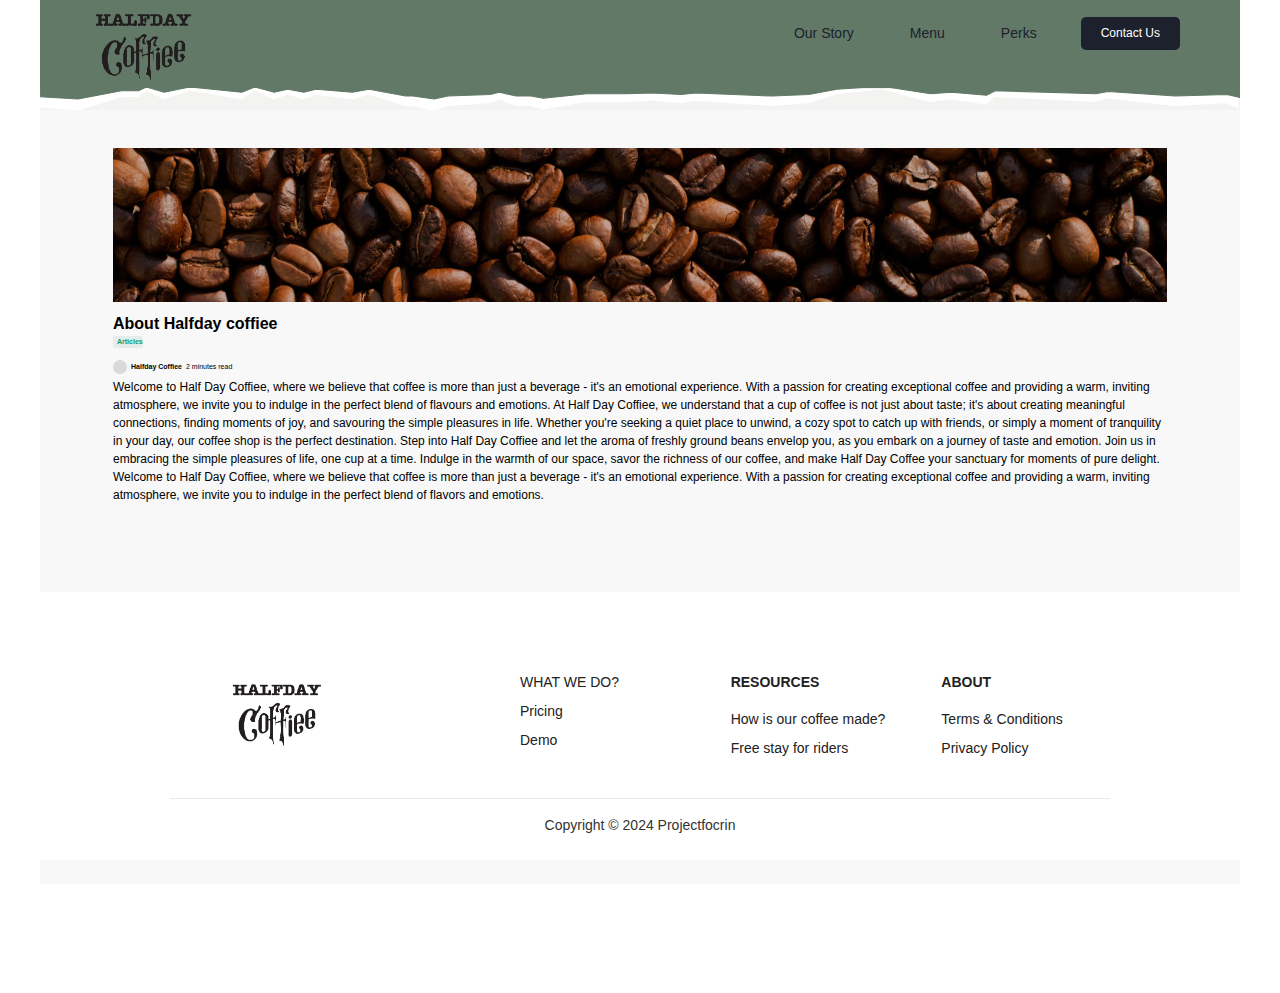
<file: about-us.html>
<!DOCTYPE html><!--  This site was created in Webflow. https://www.webflow.com  -->
<!--  Last Published: Tue Mar 19 2024 13:56:28 GMT+0000 (Coordinated Universal Time)  -->
<html data-wf-page="65e1647b50b10789f41b0deb" data-wf-site="65b5ff5113bba4915ae196d5">
<head>
  <meta charset="utf-8">
  <title>About Us</title>
  <meta content="About Us" property="og:title">
  <meta content="About Us" property="twitter:title">
  <meta content="width=device-width, initial-scale=1" name="viewport">
  <meta content="Webflow" name="generator">
  <link href="css/normalize.css" rel="stylesheet" type="text/css">
  <link href="css/webflow.css" rel="stylesheet" type="text/css">
  <link href="css/testing-site-fe973a.webflow.css" rel="stylesheet" type="text/css">
  <script type="text/javascript">!function(o,c){var n=c.documentElement,t=" w-mod-";n.className+=t+"js",("ontouchstart"in o||o.DocumentTouch&&c instanceof DocumentTouch)&&(n.className+=t+"touch")}(window,document);</script>
  <link href="images/favicon.ico" rel="shortcut icon" type="image/x-icon">
  <link href="images/webclip.png" rel="apple-touch-icon">
  <link rel="stylesheet" href="https://7q53fz.csb.app/styles.css">
</head>
<body>
  <div class="about-us">
    <div class="section">
      <div class="container-11">
        <div class="nav-section-2">
          <div class="container-3">
            <div data-animation="default" data-collapse="medium" data-duration="400" data-easing="ease" data-easing2="ease" role="banner" class="navbar-logo-left-2 w-nav">
              <div class="navbarcontainer-2 w-container">
                <div class="navbar-content-2">
                  <div class="navbar-brand-2">
                    <a href="index.html" class="w-inline-block">
                      <div class="logo-2"><img src="images/logo_1.png" loading="lazy" width="216.5" alt="" class="image-14"></div>
                    </a>
                  </div>
                  <nav role="navigation" class="navbar-menu-2 w-nav-menu">
                    <a href="about-us.html" aria-current="page" class="navbar-link-2 w-nav-link w--current">
                      <div class="text-2">Our Story</div>
                    </a>
                    <a href="#menu" class="navbar-link-2 w-nav-link">
                      <div class="text-2">Menu</div>
                    </a>
                    <a href="perks.html" class="navbar-link-2 w-nav-link">
                      <div class="text-2">Perks</div>
                    </a>
                    <a href="form-section.html" class="navbar-button-2 w-nav-link">
                      <div class="text-3">Contact Us</div>
                    </a>
                  </nav>
                </div>
                <div class="w-nav-button">
                  <div class="w-icon-nav-menu"></div>
                </div>
              </div>
            </div><img src="images/Vectors-Wrapper.svg" loading="lazy" width="1151" height="25" alt="" class="vectors-wrapper">
          </div>
        </div>
        <div class="section">
          <div class="container-13">
            <div class="frame-12"><img src="images/Rectangle-5654_1.png" loading="lazy" width="1071" height="154" alt="" srcset="images/Rectangle-5654_1-p-500.png 500w, images/Rectangle-5654_1-p-800.png 800w, images/Rectangle-5654_1.png 1071w" sizes="(max-width: 479px) 96vw, (max-width: 767px) 97vw, 98vw" class="rectangle-5654">
              <div class="frame-4">
                <div class="frame-6">
                  <div class="text-34">About Halfday coffiee</div>
                  <div class="tag">
                    <div class="text-35">Articles</div>
                  </div>
                </div>
                <div class="frame-7">
                  <div class="frame-5"><img src="images/Vectors-Wrapper_20.svg" loading="lazy" width="14" height="14" alt="" class="vectors-wrapper-23">
                    <div class="text-36">Halfday Coffiee</div>
                    <div class="text-37">2 minutes read</div>
                  </div>
                  <div class="error-2bd0745d-15f7-7b18-523a-631dad8c4578">Welcome to Half Day Coffiee, where we believe that coffee is more than just a beverage - it&#x27;s an emotional experience. With a passion for creating exceptional coffee and providing a warm, inviting atmosphere, we invite you to indulge in the perfect blend of flavours and emotions. At Half Day Coffiee, we understand that a cup of coffee is not just about taste; it&#x27;s about creating meaningful connections, finding moments of joy, and savouring the simple pleasures in life. Whether you&#x27;re seeking a quiet place to unwind, a cozy spot to catch up with friends, or simply a moment of tranquility in your day, our coffee shop is the perfect destination. Step into Half Day Coffiee and let the aroma of freshly ground beans envelop you, as you embark on a journey of taste and emotion. Join us in embracing the simple pleasures of life, one cup at a time. Indulge in the warmth of our space, savor the richness of our coffee, and make Half Day Coffee your sanctuary for moments of pure delight.
                    Welcome to Half Day Coffiee, where we believe that coffee is more than just a beverage - it&#x27;s an emotional experience. With a passion for creating exceptional coffee and providing a warm, inviting atmosphere, we invite you to indulge in the perfect blend of flavors and emotions.</div>
                </div>
              </div>
            </div>
          </div>
        </div>
        <div class="footer-2">
          <div class="columns-2">
            <div class="column-2">
              <div class="logo-wrapper-2">
                <div class="logo-2"><img src="images/logo_1.png" loading="lazy" alt="" class="footer-image"></div>
              </div>
            </div>
            <div class="small-columns-2">
              <div class="column-3">
                <div class="content-2">
                  <div class="footer-links-2">
                    <div class="link-2">WHAT WE DO?</div>
                    <div class="link-2">Pricing</div>
                    <div class="link-2">Demo</div>
                  </div>
                </div>
              </div>
              <div class="column-3">
                <div class="content-3">
                  <div class="text-13">RESOURCES</div>
                  <div class="footer-links-3">
                    <div class="link-2">How is our coffee made?</div>
                    <div class="link-2">Free stay for riders</div>
                  </div>
                </div>
              </div>
              <div class="column-3">
                <div class="content-4">
                  <div class="text-13">ABOUT</div>
                  <div class="footer-links-3">
                    <div class="link-2">Terms &amp; Conditions</div>
                    <div class="link-2">Privacy Policy</div>
                  </div>
                </div>
              </div>
            </div>
          </div>
          <div class="copyright-2">
            <div class="text-14">Copyright © 2024 Projectfocrin</div>
          </div>
        </div>
      </div>
    </div>
  </div>
  <script src="https://d3e54v103j8qbb.cloudfront.net/js/jquery-3.5.1.min.dc5e7f18c8.js?site=65b5ff5113bba4915ae196d5" type="text/javascript" integrity="sha256-9/aliU8dGd2tb6OSsuzixeV4y/faTqgFtohetphbbj0=" crossorigin="anonymous"></script>
  <script src="js/webflow.js" type="text/javascript"></script>
  <script src="https://rm6k8g.csb.app/main.js"></script>
</body>
</html>
</file>
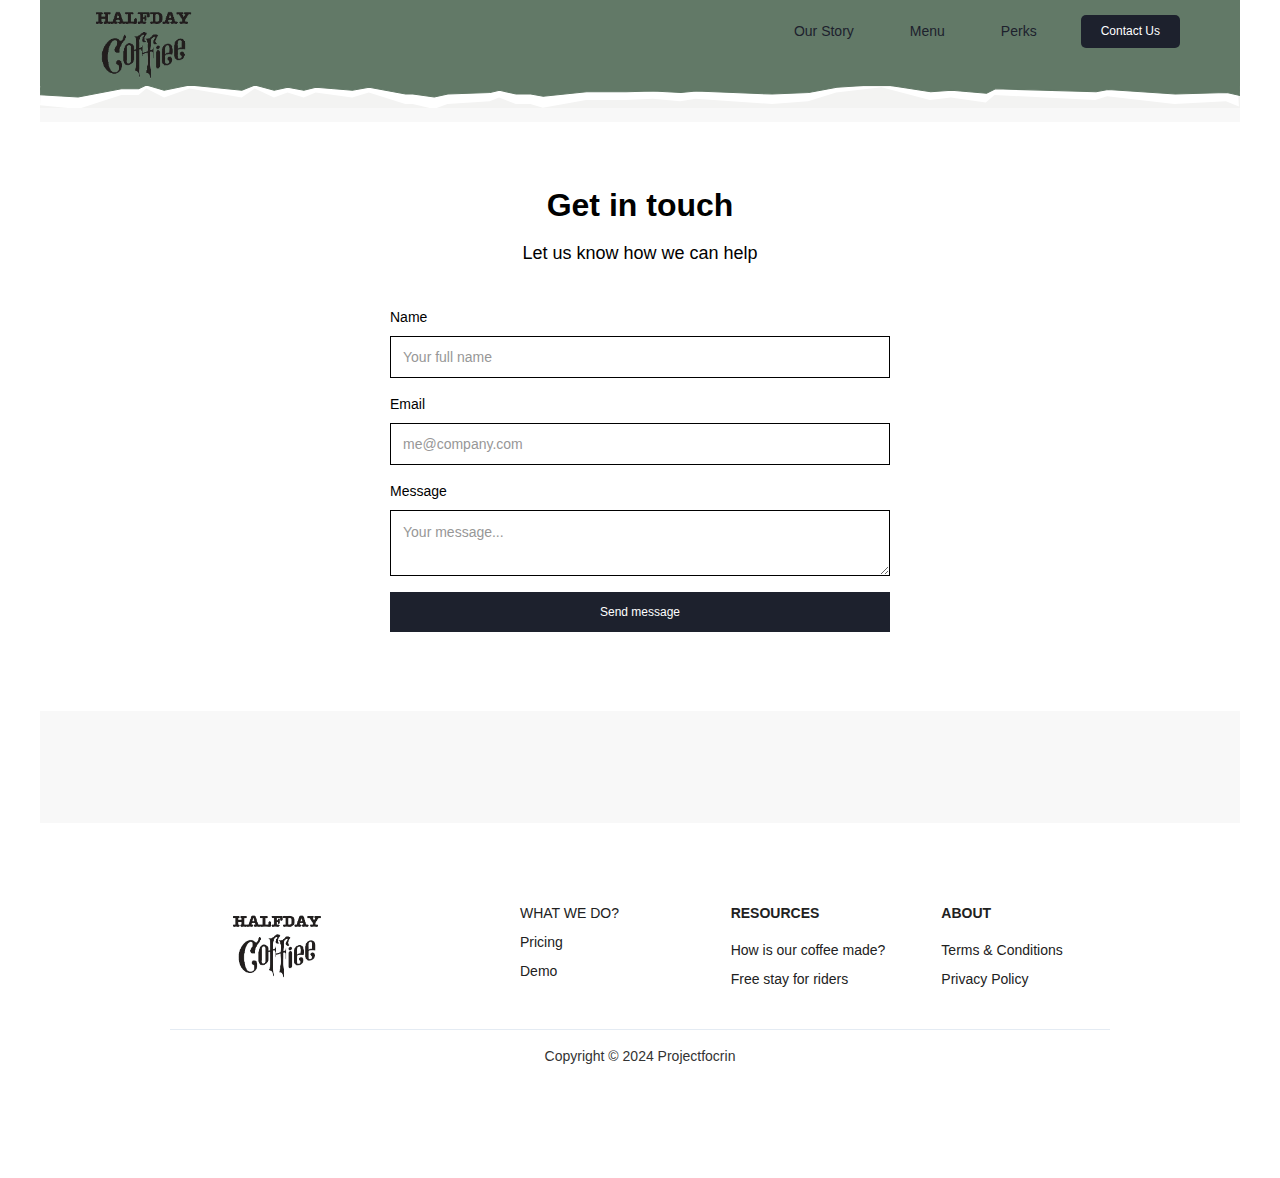
<file: form-section.html>
<!DOCTYPE html><!--  This site was created in Webflow. https://www.webflow.com  -->
<!--  Last Published: Tue Mar 19 2024 13:56:28 GMT+0000 (Coordinated Universal Time)  -->
<html data-wf-page="65e164dfc0fa8fef69b4a78a" data-wf-site="65b5ff5113bba4915ae196d5">
<head>
  <meta charset="utf-8">
  <title>Form Section</title>
  <meta content="Form Section" property="og:title">
  <meta content="Form Section" property="twitter:title">
  <meta content="width=device-width, initial-scale=1" name="viewport">
  <meta content="Webflow" name="generator">
  <link href="css/normalize.css" rel="stylesheet" type="text/css">
  <link href="css/webflow.css" rel="stylesheet" type="text/css">
  <link href="css/testing-site-fe973a.webflow.css" rel="stylesheet" type="text/css">
  <script type="text/javascript">!function(o,c){var n=c.documentElement,t=" w-mod-";n.className+=t+"js",("ontouchstart"in o||o.DocumentTouch&&c instanceof DocumentTouch)&&(n.className+=t+"touch")}(window,document);</script>
  <link href="images/favicon.ico" rel="shortcut icon" type="image/x-icon">
  <link href="images/webclip.png" rel="apple-touch-icon">
  <link rel="stylesheet" href="https://7q53fz.csb.app/styles.css">
</head>
<body>
  <div class="form-section">
    <div class="section">
      <div class="container-14">
        <div class="nav-section-2">
          <div class="container-3">
            <div data-animation="default" data-collapse="medium" data-duration="400" data-easing="ease" data-easing2="ease" role="banner" class="navbar-logo-left-2 w-nav">
              <div class="navbarcontainer-2 w-container">
                <div class="navbar-content-2">
                  <div class="navbar-brand-2">
                    <a href="index.html" class="w-inline-block">
                      <div class="logo-2"><img src="images/logo_1.png" loading="lazy" width="216.5" alt="" class="image-14"></div>
                    </a>
                  </div>
                  <nav role="navigation" class="navbar-menu-2 w-nav-menu">
                    <a href="about-us.html" class="navbar-link-2 w-nav-link">
                      <div class="text-2">Our Story</div>
                    </a>
                    <a href="#menu" class="navbar-link-2 w-nav-link">
                      <div class="text-2">Menu</div>
                    </a>
                    <a href="perks.html" class="navbar-link-2 w-nav-link">
                      <div class="text-2">Perks</div>
                    </a>
                    <a href="form-section.html" aria-current="page" class="navbar-button-2 w-nav-link w--current">
                      <div class="text-3">Contact Us</div>
                    </a>
                  </nav>
                </div>
                <div class="w-nav-button">
                  <div class="w-icon-nav-menu"></div>
                </div>
              </div>
            </div><img src="images/Vectors-Wrapper.svg" loading="lazy" width="1151" height="25" alt="" class="vectors-wrapper">
          </div>
        </div>
        <div class="section">
          <div class="container-14">
            <div class="contact-form">
              <div class="container-16">
                <div class="section-title">
                  <h2 class="text-42">Get in touch</h2>
                  <div class="text-43">Let us know how we can help</div>
                </div>
                <div class="form-wrapper w-form">
                  <form id="webflow-form" name="webflow-form" data-name="Webflow Form" method="post" class="form" data-wf-page-id="65e164dfc0fa8fef69b4a78a" data-wf-element-id="fa1df212-1d19-e057-5b0c-5d82acab0ff7">
                    <div class="input-wrapper"><label for="name" class="form-block-label">Name</label><input class="form-text-input w-input" maxlength="256" name="name" data-name="Name" placeholder="Your full name" type="text" id="name"></div>
                    <div class="input-wrapper"><label for="name" class="form-block-label">Email</label><input class="form-text-input-2 w-input" maxlength="256" name="name" data-name="Name" placeholder="me@company.com" type="text" id="name"></div>
                    <div class="input-wrapper"><label for="name" class="form-block-label">Message</label><textarea id="field" name="field" maxlength="5000" data-name="Field" placeholder="Your message..." class="form-textarea w-input"></textarea></div><input type="submit" data-wait="Please wait..." class="form-button w-button" value="Send message">
                  </form>
                  <div class="w-form-done">
                    <div>Thank you! Your submission has been received!</div>
                  </div>
                  <div class="w-form-fail">
                    <div>Oops! Something went wrong while submitting the form.</div>
                  </div>
                </div>
              </div>
            </div>
          </div>
        </div>
      </div>
      <div class="footer-2">
        <div class="columns-2">
          <div class="column-2">
            <div class="logo-wrapper-2">
              <div class="logo-2"><img src="images/logo_1.png" loading="lazy" alt="" class="footer-image"></div>
            </div>
          </div>
          <div class="small-columns-2">
            <div class="column-3">
              <div class="content-2">
                <div class="footer-links-2">
                  <div class="link-2">WHAT WE DO?</div>
                  <div class="link-2">Pricing</div>
                  <div class="link-2">Demo</div>
                </div>
              </div>
            </div>
            <div class="column-3">
              <div class="content-3">
                <div class="text-13">RESOURCES</div>
                <div class="footer-links-3">
                  <div class="link-2">How is our coffee made?</div>
                  <div class="link-2">Free stay for riders</div>
                </div>
              </div>
            </div>
            <div class="column-3">
              <div class="content-4">
                <div class="text-13">ABOUT</div>
                <div class="footer-links-3">
                  <div class="link-2">Terms &amp; Conditions</div>
                  <div class="link-2">Privacy Policy</div>
                </div>
              </div>
            </div>
          </div>
        </div>
        <div class="copyright-2">
          <div class="text-14">Copyright © 2024 Projectfocrin</div>
        </div>
      </div>
    </div>
  </div>
  <script src="https://d3e54v103j8qbb.cloudfront.net/js/jquery-3.5.1.min.dc5e7f18c8.js?site=65b5ff5113bba4915ae196d5" type="text/javascript" integrity="sha256-9/aliU8dGd2tb6OSsuzixeV4y/faTqgFtohetphbbj0=" crossorigin="anonymous"></script>
  <script src="js/webflow.js" type="text/javascript"></script>
  <script src="https://rm6k8g.csb.app/main.js"></script>
</body>
</html>
</file>
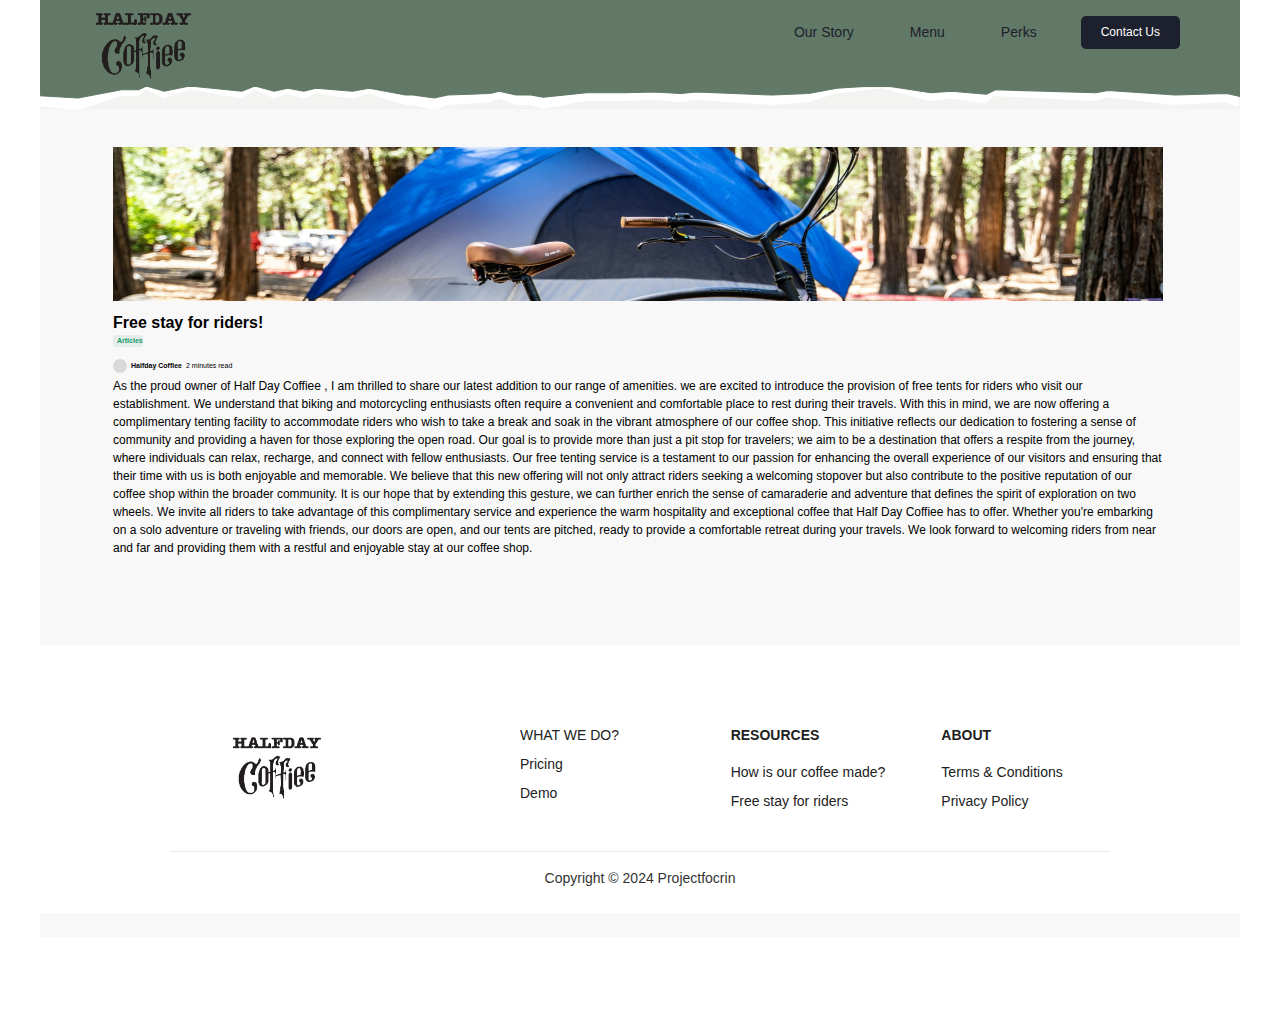
<file: perks.html>
<!DOCTYPE html><!--  This site was created in Webflow. https://www.webflow.com  -->
<!--  Last Published: Tue Mar 19 2024 13:56:28 GMT+0000 (Coordinated Universal Time)  -->
<html data-wf-page="65e4440d76da45aae7e92e13" data-wf-site="65b5ff5113bba4915ae196d5">
<head>
  <meta charset="utf-8">
  <title>Perks</title>
  <meta content="Perks" property="og:title">
  <meta content="Perks" property="twitter:title">
  <meta content="width=device-width, initial-scale=1" name="viewport">
  <meta content="Webflow" name="generator">
  <link href="css/normalize.css" rel="stylesheet" type="text/css">
  <link href="css/webflow.css" rel="stylesheet" type="text/css">
  <link href="css/testing-site-fe973a.webflow.css" rel="stylesheet" type="text/css">
  <script type="text/javascript">!function(o,c){var n=c.documentElement,t=" w-mod-";n.className+=t+"js",("ontouchstart"in o||o.DocumentTouch&&c instanceof DocumentTouch)&&(n.className+=t+"touch")}(window,document);</script>
  <link href="images/favicon.ico" rel="shortcut icon" type="image/x-icon">
  <link href="images/webclip.png" rel="apple-touch-icon">
  <link rel="stylesheet" href="https://7q53fz.csb.app/styles.css">
</head>
<body>
  <div class="perks-2">
    <div class="section">
      <div class="container-17">
        <div class="nav-section-2">
          <div class="container-3">
            <div data-animation="default" data-collapse="medium" data-duration="400" data-easing="ease" data-easing2="ease" role="banner" class="navbar-logo-left-2 w-nav">
              <div class="navbarcontainer-2 w-container">
                <div class="navbar-content-2">
                  <div class="navbar-brand-2">
                    <a href="index.html" class="w-inline-block">
                      <div class="logo-2"><img src="images/logo_1.png" loading="lazy" width="216.5" alt="" class="image-14"></div>
                    </a>
                  </div>
                  <nav role="navigation" class="navbar-menu-2 w-nav-menu">
                    <a href="about-us.html" class="navbar-link-2 w-nav-link">
                      <div class="text-2">Our Story</div>
                    </a>
                    <a href="#menu" class="navbar-link-2 w-nav-link">
                      <div class="text-2">Menu</div>
                    </a>
                    <a href="perks.html" aria-current="page" class="navbar-link-2 w-nav-link w--current">
                      <div class="text-2">Perks</div>
                    </a>
                    <a href="form-section.html" class="navbar-button-2 w-nav-link">
                      <div class="text-3">Contact Us</div>
                    </a>
                  </nav>
                </div>
                <div class="w-nav-button">
                  <div class="w-icon-nav-menu"></div>
                </div>
              </div>
            </div><img src="images/Vectors-Wrapper.svg" loading="lazy" width="1151" height="25" alt="" class="vectors-wrapper">
          </div>
        </div>
        <div class="blog-section-page">
          <div class="container-19">
            <div class="frame-13"><img src="images/Rectangle-5654_2.png" loading="lazy" width="1071" height="154" alt="" srcset="images/Rectangle-5654_2-p-500.png 500w, images/Rectangle-5654_2-p-800.png 800w, images/Rectangle-5654_2.png 1071w" sizes="(max-width: 479px) 95vw, (max-width: 767px) 97vw, 98vw" class="rectangle-5654">
              <div class="frame-14">
                <div class="frame-15">
                  <div class="text-49">Free stay for riders!</div>
                  <div class="tag">
                    <div class="text-50">Articles</div>
                  </div>
                </div>
                <div class="frame-16">
                  <div class="frame-17"><img src="images/Vectors-Wrapper_20.svg" loading="lazy" width="14" height="14" alt="" class="vectors-wrapper-26">
                    <div class="text-51">Halfday Coffiee</div>
                    <div class="text-52">2 minutes read</div>
                  </div>
                  <div class="text-53">As the proud owner of Half Day Coffiee , I am thrilled to share our latest addition to our range of amenities. we are excited to introduce the provision of free tents for riders who visit our establishment. We understand that biking and motorcycling enthusiasts often require a convenient and comfortable place to rest during their travels. With this in mind, we are now offering a complimentary tenting facility to accommodate riders who wish to take a break and soak in the vibrant atmosphere of our coffee shop. This initiative reflects our dedication to fostering a sense of community and providing a haven for those exploring the open road. Our goal is to provide more than just a pit stop for travelers; we aim to be a destination that offers a respite from the journey, where individuals can relax, recharge, and connect with fellow enthusiasts. Our free tenting service is a testament to our passion for enhancing the overall experience of our visitors and ensuring that their time with us is both enjoyable and memorable. We believe that this new offering will not only attract riders seeking a welcoming stopover but also contribute to the positive reputation of our coffee shop within the broader community. It is our hope that by extending this gesture, we can further enrich the sense of camaraderie and adventure that defines the spirit of exploration on two wheels. We invite all riders to take advantage of this complimentary service and experience the warm hospitality and exceptional coffee that Half Day Coffiee has to offer. Whether you&#x27;re embarking on a solo adventure or traveling with friends, our doors are open, and our tents are pitched, ready to provide a comfortable retreat during your travels. We look forward to welcoming riders from near and far and providing them with a restful and enjoyable stay at our coffee shop.</div>
                </div>
              </div>
            </div>
          </div>
        </div>
        <div class="footer-2">
          <div class="columns-2">
            <div class="column-2">
              <div class="logo-wrapper-2">
                <div class="logo-2"><img src="images/logo_1.png" loading="lazy" alt="" class="footer-image"></div>
              </div>
            </div>
            <div class="small-columns-2">
              <div class="column-3">
                <div class="content-2">
                  <div class="footer-links-2">
                    <div class="link-2">WHAT WE DO?</div>
                    <div class="link-2">Pricing</div>
                    <div class="link-2">Demo</div>
                  </div>
                </div>
              </div>
              <div class="column-3">
                <div class="content-3">
                  <div class="text-13">RESOURCES</div>
                  <div class="footer-links-3">
                    <div class="link-2">How is our coffee made?</div>
                    <div class="link-2">Free stay for riders</div>
                  </div>
                </div>
              </div>
              <div class="column-3">
                <div class="content-4">
                  <div class="text-13">ABOUT</div>
                  <div class="footer-links-3">
                    <div class="link-2">Terms &amp; Conditions</div>
                    <div class="link-2">Privacy Policy</div>
                  </div>
                </div>
              </div>
            </div>
          </div>
          <div class="copyright-2">
            <div class="text-14">Copyright © 2024 Projectfocrin</div>
          </div>
        </div>
      </div>
    </div>
  </div>
  <script src="https://d3e54v103j8qbb.cloudfront.net/js/jquery-3.5.1.min.dc5e7f18c8.js?site=65b5ff5113bba4915ae196d5" type="text/javascript" integrity="sha256-9/aliU8dGd2tb6OSsuzixeV4y/faTqgFtohetphbbj0=" crossorigin="anonymous"></script>
  <script src="js/webflow.js" type="text/javascript"></script>
  <script src="https://rm6k8g.csb.app/main.js"></script>
</body>
</html>
</file>
<file: css/webflow.css>
@font-face {
  font-family: 'webflow-icons';
  src: url("[data-uri]") format('truetype');
  font-weight: normal;
  font-style: normal;
}
[class^="w-icon-"],
[class*=" w-icon-"] {
  /* use !important to prevent issues with browser extensions that change fonts */
  font-family: 'webflow-icons' !important;
  speak: none;
  font-style: normal;
  font-weight: normal;
  font-variant: normal;
  text-transform: none;
  line-height: 1;
  /* Better Font Rendering =========== */
  -webkit-font-smoothing: antialiased;
  -moz-osx-font-smoothing: grayscale;
}
.w-icon-slider-right:before {
  content: "\e600";
}
.w-icon-slider-left:before {
  content: "\e601";
}
.w-icon-nav-menu:before {
  content: "\e602";
}
.w-icon-arrow-down:before,
.w-icon-dropdown-toggle:before {
  content: "\e603";
}
.w-icon-file-upload-remove:before {
  content: "\e900";
}
.w-icon-file-upload-icon:before {
  content: "\e903";
}
* {
  -webkit-box-sizing: border-box;
  -moz-box-sizing: border-box;
  box-sizing: border-box;
}
html {
  height: 100%;
}
body {
  margin: 0;
  min-height: 100%;
  background-color: #fff;
  font-family: Arial, sans-serif;
  font-size: 14px;
  line-height: 20px;
  color: #333;
}
img {
  max-width: 100%;
  vertical-align: middle;
  display: inline-block;
}
html.w-mod-touch * {
  background-attachment: scroll !important;
}
.w-block {
  display: block;
}
.w-inline-block {
  max-width: 100%;
  display: inline-block;
}
.w-clearfix:before,
.w-clearfix:after {
  content: " ";
  display: table;
  grid-column-start: 1;
  grid-row-start: 1;
  grid-column-end: 2;
  grid-row-end: 2;
}
.w-clearfix:after {
  clear: both;
}
.w-hidden {
  display: none;
}
.w-button {
  display: inline-block;
  padding: 9px 15px;
  background-color: #3898EC;
  color: white;
  border: 0;
  line-height: inherit;
  text-decoration: none;
  cursor: pointer;
  border-radius: 0;
}
input.w-button {
  -webkit-appearance: button;
}
html[data-w-dynpage] [data-w-cloak] {
  color: transparent !important;
}
.w-code-block {
  margin: unset;
}
pre.w-code-block code {
  all: inherit;
}
.w-webflow-badge,
.w-webflow-badge * {
  position: static;
  left: auto;
  top: auto;
  right: auto;
  bottom: auto;
  z-index: auto;
  display: block;
  visibility: visible;
  overflow: visible;
  overflow-x: visible;
  overflow-y: visible;
  box-sizing: border-box;
  width: auto;
  height: auto;
  max-height: none;
  max-width: none;
  min-height: 0;
  min-width: 0;
  margin: 0;
  padding: 0;
  float: none;
  clear: none;
  border: 0 none transparent;
  border-radius: 0;
  background: none;
  background-image: none;
  background-position: 0% 0%;
  background-size: auto auto;
  background-repeat: repeat;
  background-origin: padding-box;
  background-clip: border-box;
  background-attachment: scroll;
  background-color: transparent;
  box-shadow: none;
  opacity: 1;
  transform: none;
  transition: none;
  direction: ltr;
  font-family: inherit;
  font-weight: inherit;
  color: inherit;
  font-size: inherit;
  line-height: inherit;
  font-style: inherit;
  font-variant: inherit;
  text-align: inherit;
  letter-spacing: inherit;
  text-decoration: inherit;
  text-indent: 0;
  text-transform: inherit;
  list-style-type: disc;
  text-shadow: none;
  font-smoothing: auto;
  vertical-align: baseline;
  cursor: inherit;
  white-space: inherit;
  word-break: normal;
  word-spacing: normal;
  word-wrap: normal;
}
.w-webflow-badge {
  position: fixed !important;
  display: inline-block !important;
  visibility: visible !important;
  z-index: 2147483647 !important;
  top: auto !important;
  right: 12px !important;
  bottom: 12px !important;
  left: auto !important;
  color: #aaadb0 !important;
  background-color: #fff !important;
  border-radius: 3px !important;
  padding: 6px !important;
  font-size: 12px !important;
  opacity: 1 !important;
  line-height: 14px !important;
  text-decoration: none !important;
  transform: none !important;
  margin: 0 !important;
  width: auto !important;
  height: auto !important;
  overflow: visible !important;
  white-space: nowrap;
  box-shadow: 0 0 0 1px rgba(0, 0, 0, 0.1), 0px 1px 3px rgba(0, 0, 0, 0.1);
  cursor: pointer;
}
.w-webflow-badge > img {
  display: inline-block !important;
  visibility: visible !important;
  opacity: 1 !important;
  vertical-align: middle !important;
}
h1,
h2,
h3,
h4,
h5,
h6 {
  font-weight: bold;
  margin-bottom: 10px;
}
h1 {
  font-size: 38px;
  line-height: 44px;
  margin-top: 20px;
}
h2 {
  font-size: 32px;
  line-height: 36px;
  margin-top: 20px;
}
h3 {
  font-size: 24px;
  line-height: 30px;
  margin-top: 20px;
}
h4 {
  font-size: 18px;
  line-height: 24px;
  margin-top: 10px;
}
h5 {
  font-size: 14px;
  line-height: 20px;
  margin-top: 10px;
}
h6 {
  font-size: 12px;
  line-height: 18px;
  margin-top: 10px;
}
p {
  margin-top: 0;
  margin-bottom: 10px;
}
blockquote {
  margin: 0 0 10px 0;
  padding: 10px 20px;
  border-left: 5px solid #E2E2E2;
  font-size: 18px;
  line-height: 22px;
}
figure {
  margin: 0;
  margin-bottom: 10px;
}
figcaption {
  margin-top: 5px;
  text-align: center;
}
ul,
ol {
  margin-top: 0px;
  margin-bottom: 10px;
  padding-left: 40px;
}
.w-list-unstyled {
  padding-left: 0;
  list-style: none;
}
.w-embed:before,
.w-embed:after {
  content: " ";
  display: table;
  grid-column-start: 1;
  grid-row-start: 1;
  grid-column-end: 2;
  grid-row-end: 2;
}
.w-embed:after {
  clear: both;
}
.w-video {
  width: 100%;
  position: relative;
  padding: 0;
}
.w-video iframe,
.w-video object,
.w-video embed {
  position: absolute;
  top: 0;
  left: 0;
  width: 100%;
  height: 100%;
  border: none;
}
fieldset {
  padding: 0;
  margin: 0;
  border: 0;
}
button,
[type='button'],
[type='reset'] {
  border: 0;
  cursor: pointer;
  -webkit-appearance: button;
}
.w-form {
  margin: 0 0 15px;
}
.w-form-done {
  display: none;
  padding: 20px;
  text-align: center;
  background-color: #dddddd;
}
.w-form-fail {
  display: none;
  margin-top: 10px;
  padding: 10px;
  background-color: #ffdede;
}
label {
  display: block;
  margin-bottom: 5px;
  font-weight: bold;
}
.w-input,
.w-select {
  display: block;
  width: 100%;
  height: 38px;
  padding: 8px 12px;
  margin-bottom: 10px;
  font-size: 14px;
  line-height: 1.42857143;
  color: #333333;
  vertical-align: middle;
  background-color: #ffffff;
  border: 1px solid #cccccc;
}
.w-input:-moz-placeholder,
.w-select:-moz-placeholder {
  color: #999;
}
.w-input::-moz-placeholder,
.w-select::-moz-placeholder {
  color: #999;
  opacity: 1;
}
.w-input::-webkit-input-placeholder,
.w-select::-webkit-input-placeholder {
  color: #999;
}
.w-input:focus,
.w-select:focus {
  border-color: #3898EC;
  outline: 0;
}
.w-input[disabled],
.w-select[disabled],
.w-input[readonly],
.w-select[readonly],
fieldset[disabled] .w-input,
fieldset[disabled] .w-select {
  cursor: not-allowed;
}
.w-input[disabled]:not(.w-input-disabled),
.w-select[disabled]:not(.w-input-disabled),
.w-input[readonly],
.w-select[readonly],
fieldset[disabled]:not(.w-input-disabled) .w-input,
fieldset[disabled]:not(.w-input-disabled) .w-select {
  background-color: #eeeeee;
}
textarea.w-input,
textarea.w-select {
  height: auto;
}
.w-select {
  background-color: #f3f3f3;
}
.w-select[multiple] {
  height: auto;
}
.w-form-label {
  display: inline-block;
  cursor: pointer;
  font-weight: normal;
  margin-bottom: 0px;
}
.w-radio {
  display: block;
  margin-bottom: 5px;
  padding-left: 20px;
}
.w-radio:before,
.w-radio:after {
  content: " ";
  display: table;
  grid-column-start: 1;
  grid-row-start: 1;
  grid-column-end: 2;
  grid-row-end: 2;
}
.w-radio:after {
  clear: both;
}
.w-radio-input {
  margin: 4px 0 0;
  line-height: normal;
  float: left;
  margin-left: -20px;
}
.w-radio-input {
  margin-top: 3px;
}
.w-file-upload {
  display: block;
  margin-bottom: 10px;
}
.w-file-upload-input {
  width: 0.1px;
  height: 0.1px;
  opacity: 0;
  overflow: hidden;
  position: absolute;
  z-index: -100;
}
.w-file-upload-default,
.w-file-upload-uploading,
.w-file-upload-success {
  display: inline-block;
  color: #333333;
}
.w-file-upload-error {
  display: block;
  margin-top: 10px;
}
.w-file-upload-default.w-hidden,
.w-file-upload-uploading.w-hidden,
.w-file-upload-error.w-hidden,
.w-file-upload-success.w-hidden {
  display: none;
}
.w-file-upload-uploading-btn {
  display: flex;
  font-size: 14px;
  font-weight: normal;
  cursor: pointer;
  margin: 0;
  padding: 8px 12px;
  border: 1px solid #cccccc;
  background-color: #fafafa;
}
.w-file-upload-file {
  display: flex;
  flex-grow: 1;
  justify-content: space-between;
  margin: 0;
  padding: 8px 9px 8px 11px;
  border: 1px solid #cccccc;
  background-color: #fafafa;
}
.w-file-upload-file-name {
  font-size: 14px;
  font-weight: normal;
  display: block;
}
.w-file-remove-link {
  margin-top: 3px;
  margin-left: 10px;
  width: auto;
  height: auto;
  padding: 3px;
  display: block;
  cursor: pointer;
}
.w-icon-file-upload-remove {
  margin: auto;
  font-size: 10px;
}
.w-file-upload-error-msg {
  display: inline-block;
  color: #ea384c;
  padding: 2px 0;
}
.w-file-upload-info {
  display: inline-block;
  line-height: 38px;
  padding: 0 12px;
}
.w-file-upload-label {
  display: inline-block;
  font-size: 14px;
  font-weight: normal;
  cursor: pointer;
  margin: 0;
  padding: 8px 12px;
  border: 1px solid #cccccc;
  background-color: #fafafa;
}
.w-icon-file-upload-icon,
.w-icon-file-upload-uploading {
  display: inline-block;
  margin-right: 8px;
  width: 20px;
}
.w-icon-file-upload-uploading {
  height: 20px;
}
.w-container {
  margin-left: auto;
  margin-right: auto;
  max-width: 940px;
}
.w-container:before,
.w-container:after {
  content: " ";
  display: table;
  grid-column-start: 1;
  grid-row-start: 1;
  grid-column-end: 2;
  grid-row-end: 2;
}
.w-container:after {
  clear: both;
}
.w-container .w-row {
  margin-left: -10px;
  margin-right: -10px;
}
.w-row:before,
.w-row:after {
  content: " ";
  display: table;
  grid-column-start: 1;
  grid-row-start: 1;
  grid-column-end: 2;
  grid-row-end: 2;
}
.w-row:after {
  clear: both;
}
.w-row .w-row {
  margin-left: 0;
  margin-right: 0;
}
.w-col {
  position: relative;
  float: left;
  width: 100%;
  min-height: 1px;
  padding-left: 10px;
  padding-right: 10px;
}
.w-col .w-col {
  padding-left: 0;
  padding-right: 0;
}
.w-col-1 {
  width: 8.33333333%;
}
.w-col-2 {
  width: 16.66666667%;
}
.w-col-3 {
  width: 25%;
}
.w-col-4 {
  width: 33.33333333%;
}
.w-col-5 {
  width: 41.66666667%;
}
.w-col-6 {
  width: 50%;
}
.w-col-7 {
  width: 58.33333333%;
}
.w-col-8 {
  width: 66.66666667%;
}
.w-col-9 {
  width: 75%;
}
.w-col-10 {
  width: 83.33333333%;
}
.w-col-11 {
  width: 91.66666667%;
}
.w-col-12 {
  width: 100%;
}
.w-hidden-main {
  display: none !important;
}
@media screen and (max-width: 991px) {
  .w-container {
    max-width: 728px;
  }
  .w-hidden-main {
    display: inherit !important;
  }
  .w-hidden-medium {
    display: none !important;
  }
  .w-col-medium-1 {
    width: 8.33333333%;
  }
  .w-col-medium-2 {
    width: 16.66666667%;
  }
  .w-col-medium-3 {
    width: 25%;
  }
  .w-col-medium-4 {
    width: 33.33333333%;
  }
  .w-col-medium-5 {
    width: 41.66666667%;
  }
  .w-col-medium-6 {
    width: 50%;
  }
  .w-col-medium-7 {
    width: 58.33333333%;
  }
  .w-col-medium-8 {
    width: 66.66666667%;
  }
  .w-col-medium-9 {
    width: 75%;
  }
  .w-col-medium-10 {
    width: 83.33333333%;
  }
  .w-col-medium-11 {
    width: 91.66666667%;
  }
  .w-col-medium-12 {
    width: 100%;
  }
  .w-col-stack {
    width: 100%;
    left: auto;
    right: auto;
  }
}
@media screen and (max-width: 767px) {
  .w-hidden-main {
    display: inherit !important;
  }
  .w-hidden-medium {
    display: inherit !important;
  }
  .w-hidden-small {
    display: none !important;
  }
  .w-row,
  .w-container .w-row {
    margin-left: 0;
    margin-right: 0;
  }
  .w-col {
    width: 100%;
    left: auto;
    right: auto;
  }
  .w-col-small-1 {
    width: 8.33333333%;
  }
  .w-col-small-2 {
    width: 16.66666667%;
  }
  .w-col-small-3 {
    width: 25%;
  }
  .w-col-small-4 {
    width: 33.33333333%;
  }
  .w-col-small-5 {
    width: 41.66666667%;
  }
  .w-col-small-6 {
    width: 50%;
  }
  .w-col-small-7 {
    width: 58.33333333%;
  }
  .w-col-small-8 {
    width: 66.66666667%;
  }
  .w-col-small-9 {
    width: 75%;
  }
  .w-col-small-10 {
    width: 83.33333333%;
  }
  .w-col-small-11 {
    width: 91.66666667%;
  }
  .w-col-small-12 {
    width: 100%;
  }
}
@media screen and (max-width: 479px) {
  .w-container {
    max-width: none;
  }
  .w-hidden-main {
    display: inherit !important;
  }
  .w-hidden-medium {
    display: inherit !important;
  }
  .w-hidden-small {
    display: inherit !important;
  }
  .w-hidden-tiny {
    display: none !important;
  }
  .w-col {
    width: 100%;
  }
  .w-col-tiny-1 {
    width: 8.33333333%;
  }
  .w-col-tiny-2 {
    width: 16.66666667%;
  }
  .w-col-tiny-3 {
    width: 25%;
  }
  .w-col-tiny-4 {
    width: 33.33333333%;
  }
  .w-col-tiny-5 {
    width: 41.66666667%;
  }
  .w-col-tiny-6 {
    width: 50%;
  }
  .w-col-tiny-7 {
    width: 58.33333333%;
  }
  .w-col-tiny-8 {
    width: 66.66666667%;
  }
  .w-col-tiny-9 {
    width: 75%;
  }
  .w-col-tiny-10 {
    width: 83.33333333%;
  }
  .w-col-tiny-11 {
    width: 91.66666667%;
  }
  .w-col-tiny-12 {
    width: 100%;
  }
}
.w-widget {
  position: relative;
}
.w-widget-map {
  width: 100%;
  height: 400px;
}
.w-widget-map label {
  width: auto;
  display: inline;
}
.w-widget-map img {
  max-width: inherit;
}
.w-widget-map .gm-style-iw {
  text-align: center;
}
.w-widget-map .gm-style-iw > button {
  display: none !important;
}
.w-widget-twitter {
  overflow: hidden;
}
.w-widget-twitter-count-shim {
  display: inline-block;
  vertical-align: top;
  position: relative;
  width: 28px;
  height: 20px;
  text-align: center;
  background: white;
  border: #758696 solid 1px;
  border-radius: 3px;
}
.w-widget-twitter-count-shim * {
  pointer-events: none;
  -webkit-user-select: none;
  -moz-user-select: none;
  -ms-user-select: none;
  user-select: none;
}
.w-widget-twitter-count-shim .w-widget-twitter-count-inner {
  position: relative;
  font-size: 15px;
  line-height: 12px;
  text-align: center;
  color: #999;
  font-family: serif;
}
.w-widget-twitter-count-shim .w-widget-twitter-count-clear {
  position: relative;
  display: block;
}
.w-widget-twitter-count-shim.w--large {
  width: 36px;
  height: 28px;
}
.w-widget-twitter-count-shim.w--large .w-widget-twitter-count-inner {
  font-size: 18px;
  line-height: 18px;
}
.w-widget-twitter-count-shim:not(.w--vertical) {
  margin-left: 5px;
  margin-right: 8px;
}
.w-widget-twitter-count-shim:not(.w--vertical).w--large {
  margin-left: 6px;
}
.w-widget-twitter-count-shim:not(.w--vertical):before,
.w-widget-twitter-count-shim:not(.w--vertical):after {
  top: 50%;
  left: 0;
  border: solid transparent;
  content: ' ';
  height: 0;
  width: 0;
  position: absolute;
  pointer-events: none;
}
.w-widget-twitter-count-shim:not(.w--vertical):before {
  border-color: rgba(117, 134, 150, 0);
  border-right-color: #5d6c7b;
  border-width: 4px;
  margin-left: -9px;
  margin-top: -4px;
}
.w-widget-twitter-count-shim:not(.w--vertical).w--large:before {
  border-width: 5px;
  margin-left: -10px;
  margin-top: -5px;
}
.w-widget-twitter-count-shim:not(.w--vertical):after {
  border-color: rgba(255, 255, 255, 0);
  border-right-color: white;
  border-width: 4px;
  margin-left: -8px;
  margin-top: -4px;
}
.w-widget-twitter-count-shim:not(.w--vertical).w--large:after {
  border-width: 5px;
  margin-left: -9px;
  margin-top: -5px;
}
.w-widget-twitter-count-shim.w--vertical {
  width: 61px;
  height: 33px;
  margin-bottom: 8px;
}
.w-widget-twitter-count-shim.w--vertical:before,
.w-widget-twitter-count-shim.w--vertical:after {
  top: 100%;
  left: 50%;
  border: solid transparent;
  content: ' ';
  height: 0;
  width: 0;
  position: absolute;
  pointer-events: none;
}
.w-widget-twitter-count-shim.w--vertical:before {
  border-color: rgba(117, 134, 150, 0);
  border-top-color: #5d6c7b;
  border-width: 5px;
  margin-left: -5px;
}
.w-widget-twitter-count-shim.w--vertical:after {
  border-color: rgba(255, 255, 255, 0);
  border-top-color: white;
  border-width: 4px;
  margin-left: -4px;
}
.w-widget-twitter-count-shim.w--vertical .w-widget-twitter-count-inner {
  font-size: 18px;
  line-height: 22px;
}
.w-widget-twitter-count-shim.w--vertical.w--large {
  width: 76px;
}
.w-background-video {
  position: relative;
  overflow: hidden;
  height: 500px;
  color: white;
}
.w-background-video > video {
  background-size: cover;
  background-position: 50% 50%;
  position: absolute;
  margin: auto;
  width: 100%;
  height: 100%;
  right: -100%;
  bottom: -100%;
  top: -100%;
  left: -100%;
  object-fit: cover;
  z-index: -100;
}
.w-background-video > video::-webkit-media-controls-start-playback-button {
  display: none !important;
  -webkit-appearance: none;
}
.w-background-video--control {
  position: absolute;
  bottom: 1em;
  right: 1em;
  background-color: transparent;
  padding: 0;
}
.w-background-video--control > [hidden] {
  display: none !important;
}
.w-slider {
  position: relative;
  height: 300px;
  text-align: center;
  background: #dddddd;
  clear: both;
  -webkit-tap-highlight-color: rgba(0, 0, 0, 0);
  tap-highlight-color: rgba(0, 0, 0, 0);
}
.w-slider-mask {
  position: relative;
  display: block;
  overflow: hidden;
  z-index: 1;
  left: 0;
  right: 0;
  height: 100%;
  white-space: nowrap;
}
.w-slide {
  position: relative;
  display: inline-block;
  vertical-align: top;
  width: 100%;
  height: 100%;
  white-space: normal;
  text-align: left;
}
.w-slider-nav {
  position: absolute;
  z-index: 2;
  top: auto;
  right: 0;
  bottom: 0;
  left: 0;
  margin: auto;
  padding-top: 10px;
  height: 40px;
  text-align: center;
  -webkit-tap-highlight-color: rgba(0, 0, 0, 0);
  tap-highlight-color: rgba(0, 0, 0, 0);
}
.w-slider-nav.w-round > div {
  border-radius: 100%;
}
.w-slider-nav.w-num > div {
  width: auto;
  height: auto;
  padding: 0.2em 0.5em;
  font-size: inherit;
  line-height: inherit;
}
.w-slider-nav.w-shadow > div {
  box-shadow: 0 0 3px rgba(51, 51, 51, 0.4);
}
.w-slider-nav-invert {
  color: #fff;
}
.w-slider-nav-invert > div {
  background-color: rgba(34, 34, 34, 0.4);
}
.w-slider-nav-invert > div.w-active {
  background-color: #222;
}
.w-slider-dot {
  position: relative;
  display: inline-block;
  width: 1em;
  height: 1em;
  background-color: rgba(255, 255, 255, 0.4);
  cursor: pointer;
  margin: 0 3px 0.5em;
  transition: background-color 100ms, color 100ms;
}
.w-slider-dot.w-active {
  background-color: #fff;
}
.w-slider-dot:focus {
  outline: none;
  box-shadow: 0px 0px 0px 2px #fff;
}
.w-slider-dot:focus.w-active {
  box-shadow: none;
}
.w-slider-arrow-left,
.w-slider-arrow-right {
  position: absolute;
  width: 80px;
  top: 0;
  right: 0;
  bottom: 0;
  left: 0;
  margin: auto;
  cursor: pointer;
  overflow: hidden;
  color: white;
  font-size: 40px;
  -webkit-tap-highlight-color: rgba(0, 0, 0, 0);
  tap-highlight-color: rgba(0, 0, 0, 0);
  -webkit-user-select: none;
  -moz-user-select: none;
  -ms-user-select: none;
  user-select: none;
}
.w-slider-arrow-left [class^='w-icon-'],
.w-slider-arrow-right [class^='w-icon-'],
.w-slider-arrow-left [class*=' w-icon-'],
.w-slider-arrow-right [class*=' w-icon-'] {
  position: absolute;
}
.w-slider-arrow-left:focus,
.w-slider-arrow-right:focus {
  outline: 0;
}
.w-slider-arrow-left {
  z-index: 3;
  right: auto;
}
.w-slider-arrow-right {
  z-index: 4;
  left: auto;
}
.w-icon-slider-left,
.w-icon-slider-right {
  top: 0;
  right: 0;
  bottom: 0;
  left: 0;
  margin: auto;
  width: 1em;
  height: 1em;
}
.w-slider-aria-label {
  border: 0;
  clip: rect(0 0 0 0);
  height: 1px;
  margin: -1px;
  overflow: hidden;
  padding: 0;
  position: absolute;
  width: 1px;
}
.w-slider-force-show {
  display: block !important;
}
.w-dropdown {
  display: inline-block;
  position: relative;
  text-align: left;
  margin-left: auto;
  margin-right: auto;
  z-index: 900;
}
.w-dropdown-btn,
.w-dropdown-toggle,
.w-dropdown-link {
  position: relative;
  vertical-align: top;
  text-decoration: none;
  color: #222222;
  padding: 20px;
  text-align: left;
  margin-left: auto;
  margin-right: auto;
  white-space: nowrap;
}
.w-dropdown-toggle {
  -webkit-user-select: none;
  -moz-user-select: none;
  -ms-user-select: none;
  user-select: none;
  display: inline-block;
  cursor: pointer;
  padding-right: 40px;
}
.w-dropdown-toggle:focus {
  outline: 0;
}
.w-icon-dropdown-toggle {
  position: absolute;
  top: 0;
  right: 0;
  bottom: 0;
  margin: auto;
  margin-right: 20px;
  width: 1em;
  height: 1em;
}
.w-dropdown-list {
  position: absolute;
  background: #dddddd;
  display: none;
  min-width: 100%;
}
.w-dropdown-list.w--open {
  display: block;
}
.w-dropdown-link {
  padding: 10px 20px;
  display: block;
  color: #222222;
}
.w-dropdown-link.w--current {
  color: #0082f3;
}
.w-dropdown-link:focus {
  outline: 0;
}
@media screen and (max-width: 767px) {
  .w-nav-brand {
    padding-left: 10px;
  }
}
/**
 * ## Note
 * Safari (on both iOS and OS X) does not handle viewport units (vh, vw) well.
 * For example percentage units do not work on descendants of elements that
 * have any dimensions expressed in viewport units. It also doesn’t handle them at
 * all in `calc()`.
 */
/**
 * Wrapper around all lightbox elements
 *
 * 1. Since the lightbox can receive focus, IE also gives it an outline.
 * 2. Fixes flickering on Chrome when a transition is in progress
 *    underneath the lightbox.
 */
.w-lightbox-backdrop {
  cursor: auto;
  font-style: normal;
  letter-spacing: normal;
  list-style: disc;
  text-indent: 0;
  text-shadow: none;
  text-transform: none;
  visibility: visible;
  white-space: normal;
  word-break: normal;
  word-spacing: normal;
  word-wrap: normal;
  position: fixed;
  top: 0;
  right: 0;
  bottom: 0;
  left: 0;
  color: #fff;
  font-family: "Helvetica Neue", Helvetica, Ubuntu, "Segoe UI", Verdana, sans-serif;
  font-size: 17px;
  line-height: 1.2;
  font-weight: 300;
  text-align: center;
  background: rgba(0, 0, 0, 0.9);
  z-index: 2000;
  outline: 0;
  /* 1 */
  opacity: 0;
  -webkit-user-select: none;
  -moz-user-select: none;
  -webkit-tap-highlight-color: transparent;
  -webkit-transform: translate(0, 0);
  /* 2 */
}
/**
 * Neat trick to bind the rubberband effect to our canvas instead of the whole
 * document on iOS. It also prevents a bug that causes the document underneath to scroll.
 */
.w-lightbox-backdrop,
.w-lightbox-container {
  height: 100%;
  overflow: auto;
  -webkit-overflow-scrolling: touch;
}
.w-lightbox-content {
  position: relative;
  height: 100vh;
  overflow: hidden;
}
.w-lightbox-view {
  position: absolute;
  width: 100vw;
  height: 100vh;
  opacity: 0;
}
.w-lightbox-view:before {
  content: "";
  height: 100vh;
}
/* .w-lightbox-content */
.w-lightbox-group,
.w-lightbox-group .w-lightbox-view,
.w-lightbox-group .w-lightbox-view:before {
  height: 86vh;
}
.w-lightbox-frame,
.w-lightbox-view:before {
  display: inline-block;
  vertical-align: middle;
}
/*
 * 1. Remove default margin set by user-agent on the <figure> element.
 */
.w-lightbox-figure {
  position: relative;
  margin: 0;
  /* 1 */
}
.w-lightbox-group .w-lightbox-figure {
  cursor: pointer;
}
/**
 * IE adds image dimensions as width and height attributes on the IMG tag,
 * but we need both width and height to be set to auto to enable scaling.
 */
.w-lightbox-img {
  width: auto;
  height: auto;
  max-width: none;
}
/**
 * 1. Reset if style is set by user on "All Images"
 */
.w-lightbox-image {
  display: block;
  float: none;
  /* 1 */
  max-width: 100vw;
  max-height: 100vh;
}
.w-lightbox-group .w-lightbox-image {
  max-height: 86vh;
}
.w-lightbox-caption {
  position: absolute;
  right: 0;
  bottom: 0;
  left: 0;
  padding: 0.5em 1em;
  background: rgba(0, 0, 0, 0.4);
  text-align: left;
  text-overflow: ellipsis;
  white-space: nowrap;
  overflow: hidden;
}
.w-lightbox-embed {
  position: absolute;
  top: 0;
  right: 0;
  bottom: 0;
  left: 0;
  width: 100%;
  height: 100%;
}
.w-lightbox-control {
  position: absolute;
  top: 0;
  width: 4em;
  background-size: 24px;
  background-repeat: no-repeat;
  background-position: center;
  cursor: pointer;
  -webkit-transition: all 0.3s;
  transition: all 0.3s;
}
.w-lightbox-left {
  display: none;
  bottom: 0;
  left: 0;
  /* <svg xmlns="http://www.w3.org/2000/svg" viewBox="-20 0 24 40" width="24" height="40"><g transform="rotate(45)"><path d="m0 0h5v23h23v5h-28z" opacity=".4"/><path d="m1 1h3v23h23v3h-26z" fill="#fff"/></g></svg> */
  background-image: url("[data-uri]");
}
.w-lightbox-right {
  display: none;
  right: 0;
  bottom: 0;
  /* <svg xmlns="http://www.w3.org/2000/svg" viewBox="-4 0 24 40" width="24" height="40"><g transform="rotate(45)"><path d="m0-0h28v28h-5v-23h-23z" opacity=".4"/><path d="m1 1h26v26h-3v-23h-23z" fill="#fff"/></g></svg> */
  background-image: url("[data-uri]");
}
/*
 * Without specifying the with and height inside the SVG, all versions of IE render the icon too small.
 * The bug does not seem to manifest itself if the elements are tall enough such as the above arrows.
 * (http://stackoverflow.com/questions/16092114/background-size-differs-in-internet-explorer)
 */
.w-lightbox-close {
  right: 0;
  height: 2.6em;
  /* <svg xmlns="http://www.w3.org/2000/svg" viewBox="-4 0 18 17" width="18" height="17"><g transform="rotate(45)"><path d="m0 0h7v-7h5v7h7v5h-7v7h-5v-7h-7z" opacity=".4"/><path d="m1 1h7v-7h3v7h7v3h-7v7h-3v-7h-7z" fill="#fff"/></g></svg> */
  background-image: url("[data-uri]");
  background-size: 18px;
}
/**
 * 1. All IE versions add extra space at the bottom without this.
 */
.w-lightbox-strip {
  position: absolute;
  bottom: 0;
  left: 0;
  right: 0;
  padding: 0 1vh;
  line-height: 0;
  /* 1 */
  white-space: nowrap;
  overflow-x: auto;
  overflow-y: hidden;
}
/*
 * 1. We use content-box to avoid having to do `width: calc(10vh + 2vw)`
 *    which doesn’t work in Safari anyway.
 * 2. Chrome renders images pixelated when switching to GPU. Making sure
 *    the parent is also rendered on the GPU (by setting translate3d for
 *    example) fixes this behavior.
 */
.w-lightbox-item {
  display: inline-block;
  width: 10vh;
  padding: 2vh 1vh;
  box-sizing: content-box;
  /* 1 */
  cursor: pointer;
  -webkit-transform: translate3d(0, 0, 0);
  /* 2 */
}
.w-lightbox-active {
  opacity: 0.3;
}
.w-lightbox-thumbnail {
  position: relative;
  height: 10vh;
  background: #222;
  overflow: hidden;
}
.w-lightbox-thumbnail-image {
  position: absolute;
  top: 0;
  left: 0;
}
.w-lightbox-thumbnail .w-lightbox-tall {
  top: 50%;
  width: 100%;
  -webkit-transform: translate(0, -50%);
  transform: translate(0, -50%);
}
.w-lightbox-thumbnail .w-lightbox-wide {
  left: 50%;
  height: 100%;
  -webkit-transform: translate(-50%, 0);
  transform: translate(-50%, 0);
}
/*
 * Spinner
 *
 * Absolute pixel values are used to avoid rounding errors that would cause
 * the white spinning element to be misaligned with the track.
 */
.w-lightbox-spinner {
  position: absolute;
  top: 50%;
  left: 50%;
  box-sizing: border-box;
  width: 40px;
  height: 40px;
  margin-top: -20px;
  margin-left: -20px;
  border: 5px solid rgba(0, 0, 0, 0.4);
  border-radius: 50%;
  -webkit-animation: spin 0.8s infinite linear;
  animation: spin 0.8s infinite linear;
}
.w-lightbox-spinner:after {
  content: "";
  position: absolute;
  top: -4px;
  right: -4px;
  bottom: -4px;
  left: -4px;
  border: 3px solid transparent;
  border-bottom-color: #fff;
  border-radius: 50%;
}
/*
 * Utility classes
 */
.w-lightbox-hide {
  display: none;
}
.w-lightbox-noscroll {
  overflow: hidden;
}
@media (min-width: 768px) {
  .w-lightbox-content {
    height: 96vh;
    margin-top: 2vh;
  }
  .w-lightbox-view,
  .w-lightbox-view:before {
    height: 96vh;
  }
  /* .w-lightbox-content */
  .w-lightbox-group,
  .w-lightbox-group .w-lightbox-view,
  .w-lightbox-group .w-lightbox-view:before {
    height: 84vh;
  }
  .w-lightbox-image {
    max-width: 96vw;
    max-height: 96vh;
  }
  .w-lightbox-group .w-lightbox-image {
    max-width: 82.3vw;
    max-height: 84vh;
  }
  .w-lightbox-left,
  .w-lightbox-right {
    display: block;
    opacity: 0.5;
  }
  .w-lightbox-close {
    opacity: 0.8;
  }
  .w-lightbox-control:hover {
    opacity: 1;
  }
}
.w-lightbox-inactive,
.w-lightbox-inactive:hover {
  opacity: 0;
}
.w-richtext:before,
.w-richtext:after {
  content: " ";
  display: table;
  grid-column-start: 1;
  grid-row-start: 1;
  grid-column-end: 2;
  grid-row-end: 2;
}
.w-richtext:after {
  clear: both;
}
.w-richtext[contenteditable="true"]:before,
.w-richtext[contenteditable="true"]:after {
  white-space: initial;
}
.w-richtext ol,
.w-richtext ul {
  overflow: hidden;
}
.w-richtext .w-richtext-figure-selected.w-richtext-figure-type-video div:after,
.w-richtext .w-richtext-figure-selected[data-rt-type="video"] div:after {
  outline: 2px solid #2895f7;
}
.w-richtext .w-richtext-figure-selected.w-richtext-figure-type-image div,
.w-richtext .w-richtext-figure-selected[data-rt-type="image"] div {
  outline: 2px solid #2895f7;
}
.w-richtext figure.w-richtext-figure-type-video > div:after,
.w-richtext figure[data-rt-type="video"] > div:after {
  content: '';
  position: absolute;
  display: none;
  left: 0;
  top: 0;
  right: 0;
  bottom: 0;
}
.w-richtext figure {
  position: relative;
  max-width: 60%;
}
.w-richtext figure > div:before {
  cursor: default!important;
}
.w-richtext figure img {
  width: 100%;
}
.w-richtext figure figcaption.w-richtext-figcaption-placeholder {
  opacity: 0.6;
}
.w-richtext figure div {
  /* fix incorrectly sized selection border in the data manager */
  font-size: 0px;
  color: transparent;
}
.w-richtext figure.w-richtext-figure-type-image,
.w-richtext figure[data-rt-type="image"] {
  display: table;
}
.w-richtext figure.w-richtext-figure-type-image > div,
.w-richtext figure[data-rt-type="image"] > div {
  display: inline-block;
}
.w-richtext figure.w-richtext-figure-type-image > figcaption,
.w-richtext figure[data-rt-type="image"] > figcaption {
  display: table-caption;
  caption-side: bottom;
}
.w-richtext figure.w-richtext-figure-type-video,
.w-richtext figure[data-rt-type="video"] {
  width: 60%;
  height: 0;
}
.w-richtext figure.w-richtext-figure-type-video iframe,
.w-richtext figure[data-rt-type="video"] iframe {
  position: absolute;
  top: 0;
  left: 0;
  width: 100%;
  height: 100%;
}
.w-richtext figure.w-richtext-figure-type-video > div,
.w-richtext figure[data-rt-type="video"] > div {
  width: 100%;
}
.w-richtext figure.w-richtext-align-center {
  margin-right: auto;
  margin-left: auto;
  clear: both;
}
.w-richtext figure.w-richtext-align-center.w-richtext-figure-type-image > div,
.w-richtext figure.w-richtext-align-center[data-rt-type="image"] > div {
  max-width: 100%;
}
.w-richtext figure.w-richtext-align-normal {
  clear: both;
}
.w-richtext figure.w-richtext-align-fullwidth {
  width: 100%;
  max-width: 100%;
  text-align: center;
  clear: both;
  display: block;
  margin-right: auto;
  margin-left: auto;
}
.w-richtext figure.w-richtext-align-fullwidth > div {
  display: inline-block;
  /* padding-bottom is used for aspect ratios in video figures
      we want the div to inherit that so hover/selection borders in the designer-canvas
      fit right*/
  padding-bottom: inherit;
}
.w-richtext figure.w-richtext-align-fullwidth > figcaption {
  display: block;
}
.w-richtext figure.w-richtext-align-floatleft {
  float: left;
  margin-right: 15px;
  clear: none;
}
.w-richtext figure.w-richtext-align-floatright {
  float: right;
  margin-left: 15px;
  clear: none;
}
.w-nav {
  position: relative;
  background: #dddddd;
  z-index: 1000;
}
.w-nav:before,
.w-nav:after {
  content: " ";
  display: table;
  grid-column-start: 1;
  grid-row-start: 1;
  grid-column-end: 2;
  grid-row-end: 2;
}
.w-nav:after {
  clear: both;
}
.w-nav-brand {
  position: relative;
  float: left;
  text-decoration: none;
  color: #333333;
}
.w-nav-link {
  position: relative;
  display: inline-block;
  vertical-align: top;
  text-decoration: none;
  color: #222222;
  padding: 20px;
  text-align: left;
  margin-left: auto;
  margin-right: auto;
}
.w-nav-link.w--current {
  color: #0082f3;
}
.w-nav-menu {
  position: relative;
  float: right;
}
[data-nav-menu-open] {
  display: block !important;
  position: absolute;
  top: 100%;
  left: 0;
  right: 0;
  background: #C8C8C8;
  text-align: center;
  overflow: visible;
  min-width: 200px;
}
.w--nav-link-open {
  display: block;
  position: relative;
}
.w-nav-overlay {
  position: absolute;
  overflow: hidden;
  display: none;
  top: 100%;
  left: 0;
  right: 0;
  width: 100%;
}
.w-nav-overlay [data-nav-menu-open] {
  top: 0;
}
.w-nav[data-animation="over-left"] .w-nav-overlay {
  width: auto;
}
.w-nav[data-animation="over-left"] .w-nav-overlay,
.w-nav[data-animation="over-left"] [data-nav-menu-open] {
  right: auto;
  z-index: 1;
  top: 0;
}
.w-nav[data-animation="over-right"] .w-nav-overlay {
  width: auto;
}
.w-nav[data-animation="over-right"] .w-nav-overlay,
.w-nav[data-animation="over-right"] [data-nav-menu-open] {
  left: auto;
  z-index: 1;
  top: 0;
}
.w-nav-button {
  position: relative;
  float: right;
  padding: 18px;
  font-size: 24px;
  display: none;
  cursor: pointer;
  -webkit-tap-highlight-color: rgba(0, 0, 0, 0);
  tap-highlight-color: rgba(0, 0, 0, 0);
  -webkit-user-select: none;
  -moz-user-select: none;
  -ms-user-select: none;
  user-select: none;
}
.w-nav-button:focus {
  outline: 0;
}
.w-nav-button.w--open {
  background-color: #C8C8C8;
  color: white;
}
.w-nav[data-collapse="all"] .w-nav-menu {
  display: none;
}
.w-nav[data-collapse="all"] .w-nav-button {
  display: block;
}
.w--nav-dropdown-open {
  display: block;
}
.w--nav-dropdown-toggle-open {
  display: block;
}
.w--nav-dropdown-list-open {
  position: static;
}
@media screen and (max-width: 991px) {
  .w-nav[data-collapse="medium"] .w-nav-menu {
    display: none;
  }
  .w-nav[data-collapse="medium"] .w-nav-button {
    display: block;
  }
}
@media screen and (max-width: 767px) {
  .w-nav[data-collapse="small"] .w-nav-menu {
    display: none;
  }
  .w-nav[data-collapse="small"] .w-nav-button {
    display: block;
  }
  .w-nav-brand {
    padding-left: 10px;
  }
}
@media screen and (max-width: 479px) {
  .w-nav[data-collapse="tiny"] .w-nav-menu {
    display: none;
  }
  .w-nav[data-collapse="tiny"] .w-nav-button {
    display: block;
  }
}
.w-tabs {
  position: relative;
}
.w-tabs:before,
.w-tabs:after {
  content: " ";
  display: table;
  grid-column-start: 1;
  grid-row-start: 1;
  grid-column-end: 2;
  grid-row-end: 2;
}
.w-tabs:after {
  clear: both;
}
.w-tab-menu {
  position: relative;
}
.w-tab-link {
  position: relative;
  display: inline-block;
  vertical-align: top;
  text-decoration: none;
  padding: 9px 30px;
  text-align: left;
  cursor: pointer;
  color: #222222;
  background-color: #dddddd;
}
.w-tab-link.w--current {
  background-color: #C8C8C8;
}
.w-tab-link:focus {
  outline: 0;
}
.w-tab-content {
  position: relative;
  display: block;
  overflow: hidden;
}
.w-tab-pane {
  position: relative;
  display: none;
}
.w--tab-active {
  display: block;
}
@media screen and (max-width: 479px) {
  .w-tab-link {
    display: block;
  }
}
.w-ix-emptyfix:after {
  content: "";
}
@keyframes spin {
  0% {
    transform: rotate(0deg);
  }
  100% {
    transform: rotate(360deg);
  }
}
.w-dyn-empty {
  padding: 10px;
  background-color: #dddddd;
}
.w-dyn-hide {
  display: none !important;
}
.w-dyn-bind-empty {
  display: none !important;
}
.w-condition-invisible {
  display: none !important;
}
.wf-layout-layout {
  display: grid;
}
</file>
<file: css/testing-site-fe973a.webflow.css>
:root {
  --80: #f3f3f2;
  --50: #627967;
  --90: #1d212d;
  --text--dark-90\<deleted\|variable-d16b125d-3cf5-a854-d5f8-7ceb2b2f8709\>: #292929;
  --00: #fff;
  --font-family: Arial, "Helvetica Neue", Helvetica, sans-serif;
}

h1 {
  margin-top: 20px;
  margin-bottom: 10px;
  font-size: 38px;
  font-weight: bold;
  line-height: 44px;
}

p {
  margin-bottom: 10px;
  line-height: 1.6;
}

.nav-section {
  width: 100%;
  height: 145px;
  flex-direction: column;
  justify-content: flex-start;
  align-items: center;
  padding-top: 20px;
  text-decoration: none;
  display: flex;
}

.container {
  width: 100%;
  max-width: 1150px;
  background-color: var(--80);
  flex-direction: column;
  justify-content: flex-start;
  align-items: flex-start;
  padding-bottom: 1px;
  text-decoration: none;
  display: flex;
}

.navbar-logo-left {
  width: 100%;
  height: 89px;
  max-width: 1151px;
  background-color: var(--50);
  justify-content: center;
  align-items: flex-start;
  padding-left: 29px;
  padding-right: 29px;
  text-decoration: none;
  display: flex;
}

.navbarcontainer {
  width: 100%;
  max-width: 1200px;
  grid-column-gap: 31px;
  justify-content: center;
  align-items: center;
  text-decoration: none;
  display: flex;
}

.navbar-content {
  width: 100%;
  max-width: 1083px;
  justify-content: space-between;
  align-items: center;
  text-decoration: none;
  display: flex;
}

.navbar-brand {
  flex: 0 auto;
  justify-content: flex-start;
  align-items: flex-start;
  text-decoration: none;
  display: flex;
}

.logo {
  width: 100%;
  height: 36px;
  min-height: 36px;
  background-image: url('../images/Logo.png');
  background-position: center;
  background-repeat: no-repeat;
  background-size: cover;
  justify-content: center;
  align-items: center;
  text-decoration: none;
  display: flex;
}

.navbar-menu {
  grid-column-gap: 32px;
  flex: 0 auto;
  justify-content: flex-start;
  align-items: center;
  text-decoration: none;
  display: flex;
}

.navbar-link {
  flex: 0 auto;
  justify-content: flex-start;
  align-items: flex-start;
  padding: 24px 12px;
  text-decoration: none;
  display: flex;
}

.our-story, .about, .menu, .perks {
  color: var(--90);
  margin-top: 0;
  margin-bottom: 0;
  font-family: Inter, sans-serif;
  font-size: 14px;
  font-weight: 400;
  line-height: 150%;
  text-decoration: none;
}

.navbar-button {
  grid-column-gap: 8px;
  background-color: var(--90);
  border-radius: 5px;
  flex: 0 auto;
  justify-content: center;
  align-items: center;
  padding: 8px 20px;
  text-decoration: none;
  display: flex;
}

.contact-us {
  color: #fff;
  margin-top: 0;
  margin-bottom: 0;
  font-family: Inter, sans-serif;
  font-size: 12px;
  font-weight: 500;
  line-height: 140%;
  text-decoration: none;
}

.vector-4 {
  background-color: #fff;
}

.vector-3 {
  border: undefinedpx solid var(--50);
  background-color: #627967;
}

.line-1 {
  border-style: solid;
  border-width: undefinedpx;
  border-color: #0b0b0b;
}

.union {
  background-color: var(--text--dark-90\<deleted\|variable-d16b125d-3cf5-a854-d5f8-7ceb2b2f8709\>);
}

.footer {
  width: 100%;
  grid-row-gap: 40px;
  background-color: var(--00);
  flex-direction: column;
  justify-content: flex-start;
  align-items: center;
  padding: 64px 24px 8px;
  text-decoration: none;
  display: flex;
}

.columns {
  width: 100%;
  max-width: 960px;
  justify-content: space-between;
  align-items: flex-start;
  text-decoration: none;
  display: flex;
}

.column {
  width: 100%;
  max-width: 320px;
  grid-row-gap: 24px;
  flex-direction: column;
  justify-content: flex-start;
  align-items: flex-start;
  text-decoration: none;
  display: flex;
}

.logo-wrapper {
  flex: 0 auto;
  justify-content: flex-start;
  align-items: flex-start;
  padding-top: 16px;
  text-decoration: none;
  display: flex;
}

.small-columns {
  width: 100%;
  max-width: 600px;
  grid-column-gap: 32px;
  justify-content: flex-start;
  align-items: flex-start;
  padding-top: 16px;
  text-decoration: none;
  display: flex;
}

.content {
  width: 100%;
  grid-row-gap: 16px;
  flex-direction: column;
  justify-content: flex-start;
  align-items: flex-start;
  text-decoration: none;
  display: flex;
}

.halfday-coffiee {
  color: #212121;
  margin-top: 0;
  margin-bottom: 0;
  font-family: Inter, sans-serif;
  font-size: 14px;
  font-weight: 700;
  line-height: 150%;
  text-decoration: none;
}

.footer-links {
  width: 100%;
  grid-row-gap: 8px;
  flex-direction: column;
  justify-content: flex-start;
  align-items: flex-start;
  text-decoration: none;
  display: flex;
}

.link {
  color: #212121;
  margin-top: 0;
  margin-bottom: 0;
  font-family: Inter, sans-serif;
  font-size: 14px;
  font-weight: 400;
  line-height: 150%;
  text-decoration: none;
}

.resources, .about {
  color: #212121;
  margin-top: 0;
  margin-bottom: 0;
  font-family: Inter, sans-serif;
  font-size: 14px;
  font-weight: 700;
  line-height: 150%;
  text-decoration: none;
}

.copyright {
  width: 100%;
  max-width: 940px;
  grid-column-gap: 32px;
  justify-content: center;
  align-items: center;
  padding-top: 16px;
  padding-bottom: 16px;
  text-decoration: none;
  display: flex;
  box-shadow: 0 -1px #e4ebf3;
}

.text {
  color: #333;
  text-align: center;
  margin-top: 0;
  margin-bottom: 0;
  font-family: Inter, sans-serif;
  font-size: 14px;
  font-weight: 400;
  line-height: 150%;
  text-decoration: none;
}

.home-page {
  width: 100%;
  background-color: #fff;
  flex-direction: column;
  justify-content: flex-start;
  align-items: center;
  text-decoration: none;
  display: flex;
}

.body-section {
  width: 100%;
  flex-direction: column;
  justify-content: flex-start;
  align-items: center;
  padding-top: 64px;
  padding-bottom: 64px;
  text-decoration: none;
  display: flex;
}

.container-2 {
  width: 100%;
  max-width: 100%;
  background-color: #f1f1f1;
  flex-direction: column;
  justify-content: flex-start;
  align-items: flex-start;
  padding: 0 0 24px;
  text-decoration: none;
  display: flex;
}

.nav-section-2 {
  width: 100%;
  height: 145px;
  flex-direction: column;
  justify-content: flex-start;
  align-items: center;
  padding-top: 20px;
  text-decoration: none;
  display: flex;
}

.container-3 {
  width: 100%;
  background-color: #f3f3f2;
  flex-direction: column;
  justify-content: flex-start;
  align-items: flex-start;
  text-decoration: none;
  display: flex;
}

.navbar-logo-left-2 {
  width: 100%;
  height: 89px;
  background-color: #627967;
  justify-content: center;
  align-items: flex-start;
  padding-left: 29px;
  padding-right: 29px;
  text-decoration: none;
  display: flex;
}

.navbarcontainer-2 {
  width: 100%;
  max-width: 1200px;
  grid-column-gap: 31px;
  justify-content: center;
  align-items: center;
  text-decoration: none;
  display: flex;
}

.navbar-content-2 {
  width: 100%;
  max-width: 1083px;
  justify-content: space-between;
  align-items: center;
  text-decoration: none;
  display: flex;
}

.navbar-brand-2 {
  flex: 0 auto;
  justify-content: flex-start;
  align-items: flex-start;
  text-decoration: none;
  display: flex;
}

.logo-2 {
  width: 100%;
  height: 36px;
  min-height: 36px;
  background-image: none;
  background-repeat: repeat;
  background-size: auto;
  justify-content: center;
  align-items: center;
  margin-top: 23px;
  margin-left: -43px;
  text-decoration: none;
  display: flex;
}

.insta-1 {
  object-fit: cover;
}

.navbar-menu-2 {
  grid-column-gap: 32px;
  flex: 0 auto;
  justify-content: flex-start;
  align-items: center;
  text-decoration: none;
  display: flex;
}

.navbar-link-2 {
  flex: 0 auto;
  justify-content: flex-start;
  align-items: flex-start;
  padding: 24px 12px;
  font-family: Sodo Sans, sans-serif;
  font-weight: 100;
  text-decoration: none;
  display: flex;
}

.text-2 {
  font-family: var(--font-family);
  color: #1d212d;
  margin-top: 0;
  margin-bottom: 0;
  font-size: 14px;
  font-weight: 400;
  line-height: 150%;
  text-decoration: none;
}

.navbar-link-3, .navbar-link-4, .navbar-link-5 {
  flex: 0 auto;
  justify-content: flex-start;
  align-items: flex-start;
  padding: 24px 12px;
  text-decoration: none;
  display: flex;
}

.navbar-button-2 {
  grid-column-gap: 8px;
  background-color: #1d212d;
  border-radius: 5px;
  flex: 0 auto;
  justify-content: center;
  align-items: center;
  padding: 8px 20px;
  text-decoration: none;
  display: flex;
}

.text-3 {
  font-family: var(--font-family);
  color: #fff;
  margin-top: 0;
  margin-bottom: 0;
  font-size: 12px;
  font-weight: 400;
  line-height: 140%;
  text-decoration: none;
}

.vectors-wrapper {
  width: 100%;
  height: 25px;
  object-fit: cover;
  flex: 0 auto;
  justify-content: center;
  align-items: center;
  margin-top: -3px;
  text-decoration: none;
  display: flex;
}

.menu-section {
  width: 100%;
  flex-direction: column;
  justify-content: flex-start;
  align-items: center;
  text-decoration: none;
  display: flex;
}

.menu-section.food-list {
  margin-top: -25px;
}

.container-4 {
  width: 100%;
  max-width: 100%;
  background-color: #f8f8f8;
  flex-direction: column;
  justify-content: flex-start;
  align-items: flex-start;
  margin-right: 0;
  padding: 24px 0;
  text-decoration: none;
  display: flex;
}

.vectors-wrapper-2 {
  object-fit: fill;
  flex: 0 auto;
  justify-content: center;
  align-items: center;
  text-decoration: none;
  display: flex;
}

.container-5 {
  width: 100%;
  max-width: 100%;
  background-color: #f3f3f2;
  flex-direction: column;
  justify-content: center;
  align-items: flex-start;
  padding: 24px 0 24px 126px;
  text-decoration: none;
  display: flex;
}

.title-and-items {
  width: 100%;
  max-width: 1010px;
  grid-column-gap: 200px;
  justify-content: flex-start;
  align-items: center;
  margin-left: -33px;
  text-decoration: none;
  display: flex;
}

.text-4 {
  font-family: var(--font-family);
  color: #1d212d;
  margin-top: 0;
  margin-bottom: 0;
  font-size: 93px;
  font-weight: 700;
  line-height: 100%;
  text-decoration: none;
}

.items {
  width: 100%;
  height: 142px;
  grid-column-gap: 30px;
  justify-content: center;
  align-items: center;
  margin-top: -75px;
  text-decoration: none;
  display: flex;
}

.items-2 {
  grid-row-gap: 4px;
  flex-direction: column;
  justify-content: center;
  align-items: center;
  text-decoration: none;
  display: flex;
}

.text-5 {
  color: #000;
  margin-top: 0;
  margin-bottom: 0;
  font-size: 10px;
  font-weight: 700;
  line-height: 100%;
  text-decoration: none;
}

.sig {
  grid-row-gap: 15px;
  object-fit: fill;
  flex-direction: column;
  justify-content: flex-start;
  align-items: flex-start;
  margin-top: 186px;
  text-decoration: none;
  display: flex;
  position: absolute;
}

.food-cards {
  width: 100%;
  max-width: 1134px;
  grid-column-gap: 100px;
  align-items: flex-start;
  margin-top: 21px;
  text-decoration: none;
  display: flex;
}

.food-card-2 {
  grid-row-gap: 10px;
  background-color: #fff;
  border-radius: 10px;
  flex-direction: column;
  justify-content: flex-start;
  align-items: flex-start;
  padding: 10px;
  text-decoration: none;
  display: flex;
}

.vectors-wrapper-3 {
  width: 183px;
  object-fit: cover;
  justify-content: center;
  align-items: center;
  text-decoration: none;
  display: flex;
}

.texts-in-card {
  width: 183px;
  grid-column-gap: 9px;
  grid-row-gap: 9px;
  justify-content: space-around;
  align-items: center;
  text-decoration: none;
  display: flex;
}

.ice-shaken-espresso {
  color: #1d212d;
  margin-top: 0;
  margin-bottom: 0;
  font-size: 12px;
  font-weight: 700;
  line-height: 110%;
  text-decoration: none;
}

.text-6 {
  color: #ac997c;
  object-fit: fill;
  margin-top: 0;
  margin-bottom: 0;
  padding-left: 0;
  font-size: 12px;
  font-weight: 700;
  line-height: 100%;
  text-decoration: none;
}

.blog-heading-and-card {
  max-width: 100%;
  grid-row-gap: 4px;
  flex-direction: column;
  align-items: flex-start;
  text-decoration: none;
  display: flex;
}

.blog-heading {
  grid-column-gap: 10px;
  flex: 0 auto;
  justify-content: flex-start;
  align-items: flex-start;
  padding-left: 11px;
  text-decoration: none;
  display: flex;
}

.container-7 {
  width: 100%;
  max-width: 100%;
  background-color: #627967;
  flex-direction: column;
  justify-content: flex-start;
  align-items: flex-start;
  padding: 24px;
  text-decoration: none;
  display: flex;
}

.frame-10 {
  width: 100%;
  grid-column-gap: 390px;
  justify-content: center;
  align-items: center;
  text-decoration: none;
  display: flex;
}

.text-11 {
  font-family: var(--font-family);
  color: #f3f3f2;
  margin-top: 0;
  margin-bottom: 0;
  font-size: 20px;
  font-weight: 700;
  line-height: 150%;
  text-decoration: none;
}

.frame-11 {
  grid-column-gap: 10px;
  flex: 0 auto;
  justify-content: center;
  align-items: center;
  text-decoration: none;
  display: flex;
}

.vectors-wrapper-7 {
  width: 93px;
  height: 41px;
  object-fit: cover;
  justify-content: center;
  align-items: center;
  text-decoration: none;
  display: flex;
}

.vectors-wrapper-8 {
  width: 48.3582px;
  height: 48.3582px;
  object-fit: cover;
  justify-content: center;
  align-items: center;
  text-decoration: none;
  display: flex;
}

.text-12 {
  color: #fcf3f3;
  margin-top: 0;
  margin-bottom: 0;
  font-size: 20px;
  font-weight: 700;
  line-height: 150%;
  text-decoration: underline;
}

.footer-2 {
  width: 100%;
  grid-row-gap: 40px;
  background-color: #fff;
  flex-direction: column;
  justify-content: flex-start;
  align-items: center;
  padding: 64px 24px 8px;
  text-decoration: none;
  display: flex;
}

.columns-2 {
  width: 100%;
  max-width: 960px;
  justify-content: space-between;
  align-items: flex-start;
  text-decoration: none;
  display: flex;
}

.column-2 {
  width: 100%;
  max-width: 320px;
  grid-row-gap: 24px;
  flex-direction: column;
  justify-content: flex-start;
  align-items: flex-start;
  text-decoration: none;
  display: flex;
}

.logo-wrapper-2 {
  flex: 0 auto;
  justify-content: flex-start;
  align-items: flex-start;
  padding-top: 16px;
  text-decoration: none;
  display: flex;
}

.small-columns-2 {
  width: 100%;
  max-width: 600px;
  grid-column-gap: 32px;
  justify-content: flex-start;
  align-items: flex-start;
  padding-top: 16px;
  text-decoration: none;
  display: flex;
}

.column-3 {
  width: 100%;
  grid-row-gap: 24px;
  flex-direction: column;
  justify-content: flex-start;
  align-items: flex-start;
  text-decoration: none;
  display: flex;
}

.content-2 {
  width: 100%;
  grid-row-gap: 16px;
  flex-direction: column;
  justify-content: flex-start;
  align-items: flex-start;
  text-decoration: none;
  display: flex;
}

.text-13 {
  font-family: var(--font-family);
  color: #212121;
  margin-top: 0;
  margin-bottom: 0;
  font-size: 14px;
  font-weight: 700;
  line-height: 150%;
  text-decoration: none;
}

.footer-links-2 {
  width: 100%;
  grid-row-gap: 8px;
  flex-direction: column;
  justify-content: flex-start;
  align-items: flex-start;
  text-decoration: none;
  display: flex;
}

.link-2 {
  font-family: var(--font-family);
  color: #212121;
  margin-top: 0;
  margin-bottom: 0;
  font-size: 14px;
  font-weight: 400;
  line-height: 150%;
  text-decoration: none;
}

.content-3 {
  width: 100%;
  grid-row-gap: 16px;
  flex-direction: column;
  justify-content: flex-start;
  align-items: flex-start;
  text-decoration: none;
  display: flex;
}

.footer-links-3 {
  width: 100%;
  grid-row-gap: 8px;
  flex-direction: column;
  justify-content: flex-start;
  align-items: flex-start;
  text-decoration: none;
  display: flex;
}

.content-4 {
  width: 100%;
  grid-row-gap: 16px;
  flex-direction: column;
  justify-content: flex-start;
  align-items: flex-start;
  text-decoration: none;
  display: flex;
}

.copyright-2 {
  width: 100%;
  max-width: 940px;
  grid-column-gap: 32px;
  justify-content: center;
  align-items: center;
  padding-top: 16px;
  padding-bottom: 16px;
  text-decoration: none;
  display: flex;
  box-shadow: 0 -1px #e4ebf3;
}

.text-14 {
  color: #333;
  text-align: center;
  margin-top: 0;
  margin-bottom: 0;
  font-size: 14px;
  font-weight: 400;
  line-height: 150%;
  text-decoration: none;
}

.story-section {
  width: 100%;
  flex-direction: column;
  justify-content: flex-start;
  align-items: center;
  text-decoration: none;
  display: flex;
}

.story-section._2nd {
  margin-top: 59px;
}

.container-9 {
  width: 100%;
  max-width: 100%;
  background-color: #f8f8f8;
  flex-direction: column;
  justify-content: flex-start;
  align-items: flex-start;
  padding: 24px 0;
  text-decoration: none;
  display: flex;
}

.vectors-wrapper-10 {
  object-fit: cover;
  flex: 0 auto;
  justify-content: center;
  align-items: center;
  text-decoration: none;
  display: flex;
}

.blog-section {
  width: 100%;
  flex-direction: column;
  justify-content: flex-start;
  align-items: center;
  margin-top: 790px;
  text-decoration: none;
  display: flex;
  position: static;
}

.container-10 {
  width: 100%;
  max-width: 100%;
  background-color: #627967;
  flex-direction: column;
  justify-content: center;
  align-items: center;
  padding: 24px 24px 51px;
  text-decoration: none;
  display: flex;
}

.text-15 {
  font-family: var(--font-family);
  color: #000;
  margin-top: 0;
  margin-bottom: 0;
  font-size: 20px;
  font-weight: 700;
  line-height: 150%;
  text-decoration: none;
}

.text-20 {
  color: var(--90);
  margin-top: 0;
  margin-bottom: 0;
  font-size: 12px;
  font-weight: 400;
  line-height: 150%;
  text-decoration: none;
}

.slider {
  height: 100%;
  border-radius: 5px;
}

.blog-text-content-2 {
  grid-row-gap: 2px;
  flex-direction: column;
  justify-content: center;
  align-items: flex-start;
  margin-top: 10px;
  text-decoration: none;
  display: flex;
  position: absolute;
  top: 33px;
  bottom: 0%;
  left: 8%;
  right: auto;
}

.text-26 {
  font-family: var(--font-family);
  color: #fff;
  margin-top: 0;
  margin-bottom: 0;
  font-size: 20px;
  font-weight: 700;
  line-height: 150%;
  text-decoration: none;
}

.text-26.second-slide {
  color: var(--90);
}

.button {
  color: #0e0d0d;
  background-color: #eaeef1;
  border-radius: 20px;
  margin-top: 5px;
  padding-top: 5px;
  padding-bottom: 5px;
}

.food-icon {
  background-color: var(--80);
  border-radius: 50px;
}

.food-icon:active {
  background-color: var(--50);
}

.div-block-3 {
  width: 35px;
  height: 35px;
}

.div-block-7 {
  flex-direction: column;
  margin-top: 4px;
  display: flex;
}

.food-card-3 {
  grid-row-gap: 10px;
  background-color: #fff;
  border-radius: 10px;
  flex-direction: column;
  justify-content: flex-start;
  align-items: flex-start;
  padding: 10px;
  text-decoration: none;
  display: flex;
}

.vectors-wrapper-19 {
  width: 183px;
  object-fit: cover;
  justify-content: center;
  align-items: center;
  text-decoration: none;
  display: flex;
}

.texts-in-card-2 {
  width: 183px;
  grid-column-gap: 39px;
  justify-content: center;
  align-items: center;
  text-decoration: none;
  display: flex;
}

.ice-shaken-espresso-2 {
  color: #1d212d;
  margin-top: 0;
  margin-bottom: 0;
  font-size: 12px;
  font-weight: 700;
  line-height: 100%;
  text-decoration: none;
}

.text-28 {
  color: #ac997c;
  margin-top: 0;
  margin-bottom: 0;
  font-size: 12px;
  font-weight: 700;
  line-height: 100%;
  text-decoration: none;
}

.vectors-wrapper-20 {
  width: 184px;
  object-fit: cover;
  justify-content: center;
  align-items: center;
  text-decoration: none;
  display: flex;
}

.vectors-wrapper-21 {
  width: 183px;
  object-fit: cover;
  justify-content: center;
  align-items: center;
  text-decoration: none;
  display: flex;
}

.texts-in-card-3 {
  width: 183px;
  grid-column-gap: 39px;
  justify-content: center;
  align-items: center;
  text-decoration: none;
  display: flex;
}

.ice-shaken-espresso-3 {
  color: #1d212d;
  margin-top: 0;
  margin-bottom: 0;
  font-family: Sodo Sans, sans-serif;
  font-size: 12px;
  font-weight: 600;
  line-height: 100%;
  text-decoration: none;
}

.text-29 {
  color: #ac997c;
  margin-top: 0;
  margin-bottom: 0;
  font-size: 12px;
  font-weight: 700;
  line-height: 100%;
  text-decoration: none;
}

.food-cards-6 {
  width: 100%;
  max-width: 1134px;
  grid-column-gap: 101px;
  justify-content: flex-start;
  align-items: flex-start;
  padding-top: 10px;
  padding-bottom: 10px;
  text-decoration: none;
  display: flex;
}

.text-30 {
  color: #ac997c;
  margin-top: 0;
  margin-bottom: 0;
  font-size: 12px;
  font-weight: 700;
  line-height: 100%;
  text-decoration: none;
}

.food-cards-7 {
  width: 100%;
  max-width: 1134px;
  grid-column-gap: 101px;
  justify-content: flex-start;
  align-items: flex-start;
  padding-top: 10px;
  padding-bottom: 10px;
  text-decoration: none;
  display: flex;
}

.text-31 {
  color: #ac997c;
  margin-top: 0;
  margin-bottom: 0;
  font-size: 12px;
  font-weight: 700;
  line-height: 100%;
  text-decoration: none;
}

.food-cards-8 {
  width: 100%;
  max-width: 1134px;
  grid-column-gap: 101px;
  justify-content: flex-start;
  align-items: flex-start;
  padding-top: 10px;
  padding-bottom: 10px;
  text-decoration: none;
  display: flex;
}

.div-block-9 {
  position: relative;
  top: -162px;
  left: -33px;
}

.cold, .hot, .frappe, .green {
  grid-row-gap: 15px;
  object-fit: fill;
  flex-direction: column;
  justify-content: flex-start;
  align-items: flex-start;
  margin-top: 186px;
  text-decoration: none;
  display: flex;
  position: absolute;
}

.image {
  height: 170px;
  object-fit: fill;
  position: static;
}

.unsplash-image {
  width: 100%;
  height: auto;
  object-fit: contain;
  object-position: 50% 50%;
  display: block;
}

.about-us {
  width: 100%;
  background-color: #fff;
  flex-direction: column;
  justify-content: flex-start;
  align-items: center;
  margin-top: -45px;
  text-decoration: none;
  display: flex;
}

.section {
  width: 100%;
  flex-direction: column;
  justify-content: flex-start;
  align-items: center;
  padding-top: 0;
  padding-bottom: 64px;
  text-decoration: none;
  display: flex;
}

.container-11 {
  width: 100%;
  max-width: 1200px;
  background-color: #f8f8f8;
  flex-direction: column;
  justify-content: flex-start;
  align-items: flex-start;
  padding: 24px 0;
  text-decoration: none;
  display: flex;
}

.nav-section-3 {
  width: 100%;
  height: 145px;
  flex-direction: column;
  justify-content: flex-start;
  align-items: center;
  padding-top: 20px;
  text-decoration: none;
  display: flex;
}

.container-12 {
  width: 100%;
  max-width: 1150px;
  background-color: #f3f3f2;
  flex-direction: column;
  justify-content: flex-start;
  align-items: flex-start;
  padding-bottom: 1px;
  text-decoration: none;
  display: flex;
}

.navbar-logo-left-3 {
  width: 100%;
  height: 89px;
  max-width: 1151px;
  background-color: #627967;
  justify-content: center;
  align-items: flex-start;
  padding-left: 29px;
  padding-right: 29px;
  text-decoration: none;
  display: flex;
}

.navbarcontainer-3 {
  width: 100%;
  max-width: 1200px;
  grid-column-gap: 31px;
  justify-content: center;
  align-items: center;
  text-decoration: none;
  display: flex;
}

.navbar-content-3 {
  width: 100%;
  max-width: 1083px;
  justify-content: space-between;
  align-items: center;
  text-decoration: none;
  display: flex;
}

.navbar-brand-3 {
  flex: 0 auto;
  justify-content: flex-start;
  align-items: flex-start;
  text-decoration: none;
  display: flex;
}

.logo-3 {
  width: 141px;
  height: 36px;
  min-height: 36px;
  background-image: url('../images/Logo.png');
  background-position: center;
  background-repeat: no-repeat;
  background-size: cover;
  justify-content: center;
  align-items: center;
  text-decoration: none;
  display: flex;
}

.insta-2 {
  object-fit: cover;
}

.navbar-menu-3 {
  grid-column-gap: 32px;
  flex: 0 auto;
  justify-content: flex-start;
  align-items: center;
  text-decoration: none;
  display: flex;
}

.navbar-link-6 {
  flex: 0 auto;
  justify-content: flex-start;
  align-items: flex-start;
  padding: 24px 12px;
  text-decoration: none;
  display: flex;
}

.text-32 {
  color: #1d212d;
  margin-top: 0;
  margin-bottom: 0;
  font-size: 14px;
  font-weight: 400;
  line-height: 150%;
  text-decoration: none;
}

.navbar-link-7, .navbar-link-8, .navbar-link-9 {
  flex: 0 auto;
  justify-content: flex-start;
  align-items: flex-start;
  padding: 24px 12px;
  text-decoration: none;
  display: flex;
}

.navbar-button-3 {
  grid-column-gap: 8px;
  background-color: #1d212d;
  border-radius: 5px;
  flex: 0 auto;
  justify-content: center;
  align-items: center;
  padding: 8px 20px;
  text-decoration: none;
  display: flex;
}

.text-33 {
  color: #fff;
  margin-top: 0;
  margin-bottom: 0;
  font-size: 12px;
  font-weight: 500;
  line-height: 140%;
  text-decoration: none;
}

.vectors-wrapper-22 {
  height: 25px;
  object-fit: cover;
  flex: 0 auto;
  justify-content: center;
  align-items: center;
  text-decoration: none;
  display: flex;
}

.container-13 {
  width: 100%;
  max-width: 1074px;
  background-color: #f8f8f8;
  flex-direction: column;
  justify-content: flex-start;
  align-items: flex-start;
  padding-top: 24px;
  padding-bottom: 24px;
  padding-right: 0;
  text-decoration: none;
  display: flex;
}

.frame-12 {
  width: 100%;
  grid-row-gap: 10px;
  flex-direction: column;
  justify-content: flex-start;
  align-items: flex-start;
  padding-left: 10px;
  padding-right: 10px;
  text-decoration: none;
  display: flex;
}

.rectangle-5654 {
  object-fit: cover;
  background-color: #d9d9d9;
}

.frame-4 {
  width: 100%;
  grid-row-gap: 12px;
  flex-direction: column;
  justify-content: flex-start;
  align-items: flex-start;
  text-decoration: none;
  display: flex;
}

.frame-6 {
  flex-direction: column;
  justify-content: flex-start;
  align-items: flex-start;
  text-decoration: none;
  display: flex;
}

.text-34 {
  font-family: var(--font-family);
  color: #000;
  margin-top: 0;
  margin-bottom: 0;
  font-size: 16px;
  font-weight: 700;
  line-height: 150%;
  text-decoration: none;
}

.tag {
  height: 12px;
  grid-column-gap: 10px;
  background-color: #e5edeb;
  border-radius: 3px;
  flex: 0 auto;
  justify-content: flex-start;
  align-items: flex-start;
  padding-top: 1px;
  padding-bottom: 3px;
  padding-left: 4px;
  text-decoration: none;
  display: flex;
}

.text-35 {
  color: #109b69;
  margin-top: 0;
  margin-bottom: 0;
  font-size: 7px;
  font-weight: 700;
  line-height: 150%;
  text-decoration: none;
}

.frame-7 {
  width: 100%;
  grid-row-gap: 4px;
  flex-direction: column;
  justify-content: flex-start;
  align-items: flex-start;
  text-decoration: none;
  display: flex;
}

.frame-5 {
  grid-column-gap: 4px;
  flex: 0 auto;
  justify-content: center;
  align-items: center;
  text-decoration: none;
  display: flex;
}

.vectors-wrapper-23 {
  width: 14px;
  height: 14px;
  object-fit: cover;
  justify-content: center;
  align-items: center;
  text-decoration: none;
  display: flex;
}

.text-36 {
  color: #000;
  margin-top: 0;
  margin-bottom: 0;
  font-size: 7px;
  font-weight: 700;
  line-height: 150%;
  text-decoration: none;
}

.text-37 {
  color: #000;
  margin-top: 0;
  margin-bottom: 0;
  font-size: 7px;
  font-weight: 400;
  line-height: 150%;
  text-decoration: none;
}

.error-2bd0745d-15f7-7b18-523a-631dad8c4578 {
  font-family: var(--font-family);
  color: #000;
  margin-top: 0;
  margin-bottom: 0;
  font-size: 12px;
  font-weight: 400;
  line-height: 150%;
  text-decoration: none;
}

.footer-3 {
  width: 100%;
  grid-row-gap: 40px;
  background-color: #fff;
  flex-direction: column;
  justify-content: flex-start;
  align-items: center;
  padding: 64px 24px 8px;
  text-decoration: none;
  display: flex;
}

.columns-3 {
  width: 100%;
  max-width: 960px;
  justify-content: space-between;
  align-items: flex-start;
  text-decoration: none;
  display: flex;
}

.column-4 {
  width: 100%;
  max-width: 320px;
  grid-row-gap: 24px;
  flex-direction: column;
  justify-content: flex-start;
  align-items: flex-start;
  text-decoration: none;
  display: flex;
}

.logo-wrapper-3 {
  flex: 0 auto;
  justify-content: flex-start;
  align-items: flex-start;
  padding-top: 16px;
  text-decoration: none;
  display: flex;
}

.small-columns-3 {
  width: 100%;
  max-width: 600px;
  grid-column-gap: 32px;
  justify-content: flex-start;
  align-items: flex-start;
  padding-top: 16px;
  text-decoration: none;
  display: flex;
}

.column-5 {
  width: 100%;
  grid-row-gap: 24px;
  flex-direction: column;
  justify-content: flex-start;
  align-items: flex-start;
  text-decoration: none;
  display: flex;
}

.content-5 {
  width: 100%;
  grid-row-gap: 16px;
  flex-direction: column;
  justify-content: flex-start;
  align-items: flex-start;
  text-decoration: none;
  display: flex;
}

.text-38 {
  color: #212121;
  margin-top: 0;
  margin-bottom: 0;
  font-size: 14px;
  font-weight: 700;
  line-height: 150%;
  text-decoration: none;
}

.footer-links-4 {
  width: 100%;
  grid-row-gap: 8px;
  flex-direction: column;
  justify-content: flex-start;
  align-items: flex-start;
  text-decoration: none;
  display: flex;
}

.link-3 {
  color: #212121;
  margin-top: 0;
  margin-bottom: 0;
  font-size: 14px;
  font-weight: 400;
  line-height: 150%;
  text-decoration: none;
}

.footer-links-5, .footer-links-6 {
  width: 100%;
  grid-row-gap: 8px;
  flex-direction: column;
  justify-content: flex-start;
  align-items: flex-start;
  text-decoration: none;
  display: flex;
}

.copyright-3 {
  width: 100%;
  max-width: 940px;
  grid-column-gap: 32px;
  justify-content: center;
  align-items: center;
  padding-top: 16px;
  padding-bottom: 16px;
  text-decoration: none;
  display: flex;
  box-shadow: 0 -1px #e4ebf3;
}

.text-39 {
  color: #333;
  text-align: center;
  margin-top: 0;
  margin-bottom: 0;
  font-size: 14px;
  font-weight: 400;
  line-height: 150%;
  text-decoration: none;
}

.form-section {
  width: 100%;
  background-color: #fff;
  flex-direction: column;
  justify-content: flex-start;
  align-items: center;
  margin-top: -23px;
  text-decoration: none;
  display: flex;
}

.container-14 {
  width: 100%;
  max-width: 1200px;
  background-color: #f8f8f8;
  flex-direction: column;
  justify-content: flex-start;
  align-items: flex-start;
  padding: 0 0 24px;
  text-decoration: none;
  display: flex;
}

.nav-section-4 {
  width: 100%;
  height: 145px;
  flex-direction: column;
  justify-content: flex-start;
  align-items: center;
  padding-top: 20px;
  text-decoration: none;
  display: flex;
}

.container-15 {
  width: 100%;
  max-width: 1150px;
  background-color: #f3f3f2;
  flex-direction: column;
  justify-content: flex-start;
  align-items: flex-start;
  padding-bottom: 1px;
  text-decoration: none;
  display: flex;
}

.logo-4 {
  width: 141px;
  height: 36px;
  min-height: 36px;
  background-image: url('../images/Logo.png');
  background-position: center;
  background-repeat: no-repeat;
  background-size: cover;
  justify-content: center;
  align-items: center;
  text-decoration: none;
  display: flex;
}

.navbar-menu-4 {
  grid-column-gap: 32px;
  flex: 0 auto;
  justify-content: flex-start;
  align-items: center;
  text-decoration: none;
  display: flex;
}

.navbar-link-10 {
  flex: 0 auto;
  justify-content: flex-start;
  align-items: flex-start;
  padding: 24px 12px;
  text-decoration: none;
  display: flex;
}

.text-40 {
  color: #1d212d;
  margin-top: 0;
  margin-bottom: 0;
  font-size: 14px;
  font-weight: 400;
  line-height: 150%;
  text-decoration: none;
}

.navbar-link-11, .navbar-link-12 {
  flex: 0 auto;
  justify-content: flex-start;
  align-items: flex-start;
  padding: 24px 12px;
  text-decoration: none;
  display: flex;
}

.navbar-button-4 {
  grid-column-gap: 8px;
  background-color: #1d212d;
  border-radius: 5px;
  flex: 0 auto;
  justify-content: center;
  align-items: center;
  padding: 8px 20px;
  text-decoration: none;
  display: flex;
}

.text-41 {
  color: #fff;
  margin-top: 0;
  margin-bottom: 0;
  font-size: 12px;
  font-weight: 500;
  line-height: 140%;
  text-decoration: none;
}

.vectors-wrapper-24 {
  height: 25px;
  object-fit: cover;
  flex: 0 auto;
  justify-content: center;
  align-items: center;
  text-decoration: none;
  display: flex;
}

.contact-form {
  width: 100%;
  grid-row-gap: 64px;
  background-color: #fff;
  flex-direction: column;
  justify-content: flex-start;
  align-items: center;
  padding: 64px 24px;
  text-decoration: none;
  display: flex;
}

.container-16 {
  width: 100%;
  max-width: 1200px;
  grid-row-gap: 40px;
  flex-direction: column;
  justify-content: flex-start;
  align-items: center;
  text-decoration: none;
  display: flex;
}

.section-title {
  width: 100%;
  max-width: 530px;
  grid-row-gap: 16px;
  flex-direction: column;
  justify-content: flex-start;
  align-items: center;
  text-decoration: none;
  display: flex;
}

.text-42 {
  font-family: var(--font-family);
  color: #000;
  text-align: center;
  margin-top: 0;
  margin-bottom: 0;
  font-size: 32px;
  font-weight: 700;
  line-height: 120%;
  text-decoration: none;
}

.text-43 {
  font-family: var(--font-family);
  color: #000;
  text-align: center;
  margin-top: 0;
  margin-bottom: 0;
  font-size: 18px;
  font-weight: 400;
  line-height: 150%;
  text-decoration: none;
}

.form-wrapper {
  width: 100%;
  max-width: 500px;
  grid-row-gap: 10px;
  flex-direction: column;
  justify-content: flex-start;
  align-items: flex-start;
  text-decoration: none;
  display: flex;
}

.form {
  width: 100%;
  grid-row-gap: 16px;
  flex-direction: column;
  justify-content: flex-start;
  align-items: flex-start;
  text-decoration: none;
  display: flex;
}

.input-wrapper {
  width: 100%;
  grid-row-gap: 8px;
  flex-direction: column;
  justify-content: flex-start;
  align-items: flex-start;
  text-decoration: none;
  display: flex;
}

.form-block-label {
  color: #000;
  margin-top: 0;
  margin-bottom: 0;
  font-size: 14px;
  font-weight: 400;
  line-height: 150%;
  text-decoration: none;
}

.form-text-input {
  width: 100%;
  height: 42px;
  grid-column-gap: 8px;
  color: #979797;
  background-color: #fff;
  border: 1px solid #000;
  justify-content: flex-start;
  align-items: center;
  margin-top: 0;
  margin-bottom: 0;
  padding: 12px;
  font-size: 14px;
  font-weight: 500;
  line-height: 140%;
  text-decoration: none;
  display: flex;
}

.form-text-input::-ms-input-placeholder {
  color: #979797;
  margin-top: 0;
  margin-bottom: 0;
  font-size: 14px;
  font-weight: 500;
  line-height: 140%;
  text-decoration: none;
}

.form-text-input::placeholder {
  color: #979797;
  margin-top: 0;
  margin-bottom: 0;
  font-size: 14px;
  font-weight: 500;
  line-height: 140%;
  text-decoration: none;
}

.text-44 {
  color: #979797;
  margin-top: 0;
  margin-bottom: 0;
  font-size: 14px;
  font-weight: 500;
  line-height: 140%;
  text-decoration: none;
}

.form-text-input-2 {
  width: 100%;
  height: 42px;
  grid-column-gap: 8px;
  color: #979797;
  background-color: #fff;
  border: 1px solid #000;
  justify-content: flex-start;
  align-items: flex-start;
  margin-top: 0;
  margin-bottom: 0;
  padding: 12px;
  font-size: 14px;
  font-weight: 500;
  line-height: 140%;
  text-decoration: none;
  display: flex;
}

.form-text-input-2::-ms-input-placeholder {
  color: #979797;
  margin-top: 0;
  margin-bottom: 0;
  font-size: 14px;
  font-weight: 500;
  line-height: 140%;
  text-decoration: none;
}

.form-text-input-2::placeholder {
  color: #979797;
  margin-top: 0;
  margin-bottom: 0;
  font-size: 14px;
  font-weight: 500;
  line-height: 140%;
  text-decoration: none;
}

.form-textarea {
  width: 100%;
  height: 100px;
  grid-column-gap: 8px;
  color: #979797;
  background-color: #fff;
  border: 1px solid #000;
  justify-content: flex-start;
  align-items: flex-start;
  margin-top: 0;
  margin-bottom: 0;
  padding: 12px;
  font-size: 14px;
  font-weight: 500;
  line-height: 140%;
  text-decoration: none;
  display: flex;
}

.form-textarea::-ms-input-placeholder {
  color: #979797;
  margin-top: 0;
  margin-bottom: 0;
  font-size: 14px;
  font-weight: 500;
  line-height: 140%;
  text-decoration: none;
}

.form-textarea::placeholder {
  color: #979797;
  margin-top: 0;
  margin-bottom: 0;
  font-size: 14px;
  font-weight: 500;
  line-height: 140%;
  text-decoration: none;
}

.form-button {
  width: 100%;
  grid-column-gap: 8px;
  color: #fff;
  background-color: #1d212d;
  justify-content: center;
  align-items: center;
  margin-top: 0;
  margin-bottom: 0;
  padding: 12px 24px;
  font-size: 12px;
  font-weight: 500;
  line-height: 140%;
  text-decoration: none;
  display: flex;
}

.footer-4 {
  width: 100%;
  grid-row-gap: 40px;
  background-color: #fff;
  flex-direction: column;
  justify-content: flex-start;
  align-items: center;
  padding: 64px 24px 8px;
  text-decoration: none;
  display: flex;
}

.column-6 {
  width: 100%;
  max-width: 320px;
  grid-row-gap: 24px;
  flex-direction: column;
  justify-content: flex-start;
  align-items: flex-start;
  text-decoration: none;
  display: flex;
}

.column-7 {
  width: 100%;
  grid-row-gap: 24px;
  flex-direction: column;
  justify-content: flex-start;
  align-items: flex-start;
  text-decoration: none;
  display: flex;
}

.text-45 {
  color: #212121;
  margin-top: 0;
  margin-bottom: 0;
  font-size: 14px;
  font-weight: 700;
  line-height: 150%;
  text-decoration: none;
}

.footer-links-7 {
  width: 100%;
  grid-row-gap: 8px;
  flex-direction: column;
  justify-content: flex-start;
  align-items: flex-start;
  text-decoration: none;
  display: flex;
}

.copyright-4 {
  width: 100%;
  max-width: 940px;
  grid-column-gap: 32px;
  justify-content: center;
  align-items: center;
  padding-top: 16px;
  padding-bottom: 16px;
  text-decoration: none;
  display: flex;
  box-shadow: 0 -1px #e4ebf3;
}

.text-46 {
  color: #333;
  text-align: center;
  margin-top: 0;
  margin-bottom: 0;
  font-size: 14px;
  font-weight: 400;
  line-height: 150%;
  text-decoration: none;
}

.perks-2 {
  width: 100%;
  background-color: #fff;
  flex-direction: column;
  justify-content: flex-start;
  align-items: center;
  margin-top: -22px;
  text-decoration: none;
  display: flex;
}

.container-17 {
  width: 100%;
  max-width: 1200px;
  background-color: #f8f8f8;
  flex-direction: column;
  justify-content: flex-start;
  align-items: flex-start;
  padding: 0 0 24px;
  text-decoration: none;
  display: flex;
}

.nav-section-5 {
  width: 100%;
  height: 145px;
  flex-direction: column;
  justify-content: flex-start;
  align-items: center;
  padding-top: 20px;
  text-decoration: none;
  display: flex;
}

.container-18 {
  width: 100%;
  max-width: 1150px;
  background-color: #f3f3f2;
  flex-direction: column;
  justify-content: flex-start;
  align-items: flex-start;
  padding-bottom: 1px;
  text-decoration: none;
  display: flex;
}

.logo-5 {
  width: 141px;
  height: 36px;
  min-height: 36px;
  background-image: url('../images/Logo.png');
  background-position: center;
  background-repeat: no-repeat;
  background-size: cover;
  justify-content: center;
  align-items: center;
  text-decoration: none;
  display: flex;
}

.navbar-menu-5 {
  grid-column-gap: 32px;
  flex: 0 auto;
  justify-content: flex-start;
  align-items: center;
  text-decoration: none;
  display: flex;
}

.text-47 {
  color: #1d212d;
  margin-top: 0;
  margin-bottom: 0;
  font-size: 14px;
  font-weight: 400;
  line-height: 150%;
  text-decoration: none;
}

.text-48 {
  color: #fff;
  margin-top: 0;
  margin-bottom: 0;
  font-size: 12px;
  font-weight: 500;
  line-height: 140%;
  text-decoration: none;
}

.vectors-wrapper-25 {
  height: 25px;
  object-fit: cover;
  flex: 0 auto;
  justify-content: center;
  align-items: center;
  text-decoration: none;
  display: flex;
}

.container-19 {
  width: 100%;
  max-width: 1074px;
  background-color: #f8f8f8;
  flex-direction: column;
  justify-content: flex-start;
  align-items: flex-start;
  padding-top: 24px;
  padding-bottom: 24px;
  padding-right: 24px;
  text-decoration: none;
  display: flex;
}

.frame-13 {
  width: 100%;
  grid-row-gap: 10px;
  flex-direction: column;
  justify-content: flex-start;
  align-items: flex-start;
  text-decoration: none;
  display: flex;
}

.frame-14 {
  width: 100%;
  grid-row-gap: 12px;
  flex-direction: column;
  justify-content: flex-start;
  align-items: flex-start;
  text-decoration: none;
  display: flex;
}

.frame-15 {
  flex-direction: column;
  justify-content: flex-start;
  align-items: flex-start;
  text-decoration: none;
  display: flex;
}

.text-49 {
  font-family: var(--font-family);
  color: #000;
  margin-top: 0;
  margin-bottom: 0;
  font-size: 16px;
  font-weight: 700;
  line-height: 150%;
  text-decoration: none;
}

.text-50 {
  color: #109b69;
  margin-top: 0;
  margin-bottom: 0;
  font-size: 7px;
  font-weight: 700;
  line-height: 150%;
  text-decoration: none;
}

.frame-16 {
  width: 100%;
  grid-row-gap: 4px;
  flex-direction: column;
  justify-content: flex-start;
  align-items: flex-start;
  text-decoration: none;
  display: flex;
}

.frame-17 {
  grid-column-gap: 4px;
  flex: 0 auto;
  justify-content: center;
  align-items: center;
  text-decoration: none;
  display: flex;
}

.vectors-wrapper-26 {
  width: 14px;
  height: 14px;
  object-fit: cover;
  justify-content: center;
  align-items: center;
  text-decoration: none;
  display: flex;
}

.text-51 {
  color: #000;
  margin-top: 0;
  margin-bottom: 0;
  font-size: 7px;
  font-weight: 700;
  line-height: 150%;
  text-decoration: none;
}

.text-52 {
  color: #000;
  margin-top: 0;
  margin-bottom: 0;
  font-size: 7px;
  font-weight: 400;
  line-height: 150%;
  text-decoration: none;
}

.text-53 {
  font-family: var(--font-family);
  color: #000;
  margin-top: 0;
  margin-bottom: 0;
  font-size: 12px;
  font-weight: 400;
  line-height: 150%;
  text-decoration: none;
}

.column-8 {
  width: 100%;
  max-width: 320px;
  grid-row-gap: 24px;
  flex-direction: column;
  justify-content: flex-start;
  align-items: flex-start;
  text-decoration: none;
  display: flex;
}

.column-9 {
  width: 100%;
  grid-row-gap: 24px;
  flex-direction: column;
  justify-content: flex-start;
  align-items: flex-start;
  text-decoration: none;
  display: flex;
}

.text-54 {
  color: #212121;
  margin-top: 0;
  margin-bottom: 0;
  font-size: 14px;
  font-weight: 700;
  line-height: 150%;
  text-decoration: none;
}

.text-55 {
  color: #333;
  text-align: center;
  margin-top: 0;
  margin-bottom: 0;
  font-size: 14px;
  font-weight: 400;
  line-height: 150%;
  text-decoration: none;
}

.frame-8 {
  width: 100%;
  flex-direction: column;
  justify-content: space-between;
  text-decoration: none;
  display: flex;
  position: relative;
}

.vectors-wrapper-27 {
  width: 1270px;
  max-width: none;
  object-fit: fill;
  flex: 0 auto;
  text-decoration: none;
}

.frame-18 {
  width: 100%;
  flex-direction: column;
  justify-content: center;
  align-items: center;
  text-decoration: none;
  display: flex;
  position: absolute;
  top: auto;
  bottom: 0%;
  left: 0%;
  right: auto;
}

.title {
  flex-direction: column;
  justify-content: flex-start;
  align-items: center;
  text-decoration: none;
  display: flex;
}

.the-story-of-our-coffee {
  font-family: var(--font-family);
  color: #fff;
  text-align: center;
  margin-top: 0;
  margin-bottom: 0;
  font-size: 72px;
  font-weight: 700;
  line-height: 75.21px;
  text-decoration: none;
}

.frame-20 {
  grid-column-gap: 460px;
  flex: 0 auto;
  align-items: center;
  text-decoration: none;
  display: flex;
}

.frame-20.top {
  grid-column-gap: 190px;
}

.frame-21 {
  grid-column-gap: 30px;
  flex: 0 auto;
  align-items: center;
  text-decoration: none;
  display: flex;
}

.rectangle-5657 {
  object-fit: cover;
  border-radius: 10px;
}

.rectangle-5657.left-side {
  object-fit: cover;
}

.frame-22 {
  grid-column-gap: 20px;
  grid-row-gap: 20px;
  flex-direction: column;
  justify-content: flex-start;
  align-items: flex-start;
  text-decoration: none;
  display: flex;
}

._02 {
  font-family: var(--font-family);
  color: #f3f3f2;
  text-align: center;
  margin-top: 0;
  margin-bottom: 0;
  font-size: 32px;
  font-weight: 700;
  line-height: 53.31px;
  text-decoration: none;
}

.text-56 {
  font-family: var(--font-family);
  color: #fff;
  text-align: left;
  margin-top: 0;
  margin-bottom: 0;
  font-size: 32px;
  font-weight: 700;
  line-height: 30px;
  text-decoration: none;
}

.error-4a2c6d16-a0f6-1f32-0777-5111f0bc0752 {
  font-family: var(--font-family);
  color: rgba(255, 255, 255, .8);
  margin-top: 0;
  margin-bottom: 0;
  font-size: 16px;
  font-weight: 400;
  line-height: 18.3px;
  text-decoration: none;
}

.drinks-1 {
  object-fit: cover;
  border-top-left-radius: 15px;
  border-top-right-radius: 15px;
}

.frame-23 {
  flex-direction: column;
  justify-content: flex-start;
  align-items: center;
  text-decoration: none;
  display: flex;
}

.text-57 {
  color: #1d212d;
  margin-top: 0;
  margin-bottom: 0;
  font-size: 134px;
  font-weight: 700;
  line-height: 100%;
  text-decoration: none;
}

.frame-24 {
  grid-column-gap: 25px;
  flex: 0 auto;
  justify-content: flex-start;
  align-items: center;
  text-decoration: none;
  display: flex;
}

.frame-25 {
  grid-row-gap: 44px;
  flex-direction: column;
  justify-content: flex-start;
  align-items: flex-start;
  text-decoration: none;
  display: flex;
}

.frame-26 {
  flex-direction: column;
  justify-content: flex-start;
  align-items: flex-start;
  text-decoration: none;
  display: flex;
}

.frame-27 {
  grid-column-gap: 5px;
  flex: 0 auto;
  justify-content: flex-start;
  align-items: flex-end;
  text-decoration: none;
  display: flex;
}

.frame-1 {
  width: 52px;
  justify-content: flex-start;
  align-items: center;
  text-decoration: none;
  display: flex;
}

.vectors-wrapper-28 {
  width: 16px;
  height: 18px;
  object-fit: cover;
  justify-content: center;
  align-items: center;
  text-decoration: none;
  display: flex;
}

.vectors-wrapper-29 {
  width: 18px;
  height: 20px;
  object-fit: cover;
  justify-content: center;
  align-items: center;
  text-decoration: none;
  display: flex;
}

._1m {
  color: #000;
  margin-top: 0;
  margin-bottom: 0;
  font-size: 16px;
  font-weight: 700;
  line-height: 18.3px;
  text-decoration: none;
}

.text-58 {
  color: #000;
  margin-top: 0;
  margin-bottom: 0;
  font-size: 12px;
  font-weight: 400;
  line-height: 18.3px;
  text-decoration: none;
}

.text-59 {
  color: #000;
  margin-top: 0;
  margin-bottom: 0;
  font-size: 16px;
  font-weight: 400;
  line-height: 100%;
  text-decoration: none;
}

.frame-28 {
  grid-column-gap: 255px;
  flex: 0 auto;
  justify-content: flex-start;
  align-items: center;
  text-decoration: none;
  display: flex;
}

.frame-29 {
  grid-column-gap: 10px;
  flex-direction: row;
  flex: 0 auto;
  justify-content: flex-start;
  align-items: flex-start;
  text-decoration: none;
  display: flex;
  position: relative;
}

.vectors-wrapper-30 {
  object-fit: cover;
  flex: 0 auto;
  justify-content: center;
  align-items: center;
  text-decoration: none;
  display: flex;
  position: absolute;
  top: 104px;
  left: 0;
}

.icecream-1 {
  z-index: 1;
  object-fit: cover;
  position: relative;
}

.vectors-wrapper-31 {
  width: 100px;
  height: 112px;
  object-fit: cover;
  justify-content: center;
  align-items: center;
  text-decoration: none;
  display: flex;
}

.frame-30 {
  grid-column-gap: 10px;
  flex: 0 auto;
  justify-content: flex-start;
  align-items: flex-start;
  text-decoration: none;
  display: flex;
  position: relative;
}

.vectors-wrapper-32 {
  object-fit: cover;
  flex: 0 auto;
  justify-content: center;
  align-items: center;
  text-decoration: none;
  display: flex;
  position: absolute;
  top: 104px;
  left: 0;
}

.hero-content {
  flex-direction: column;
  justify-content: flex-start;
  align-self: center;
  align-items: center;
  text-decoration: none;
  display: flex;
}

.text-60 {
  font-family: var(--font-family);
  color: #1d212d;
  margin-top: 0;
  margin-bottom: 0;
  font-size: 134px;
  font-weight: 700;
  line-height: 100%;
  text-decoration: none;
}

.frame-31 {
  grid-column-gap: 30px;
  grid-row-gap: 30px;
  object-fit: cover;
  flex: 0 auto;
  justify-content: center;
  align-items: center;
  margin-top: -116px;
  text-decoration: none;
  display: flex;
}

.frame-32 {
  max-width: 300px;
  grid-row-gap: 40px;
  flex-direction: column;
  justify-content: flex-start;
  align-items: flex-start;
  text-decoration: none;
  display: flex;
}

.frame-33 {
  flex-direction: column;
  justify-content: flex-start;
  align-items: flex-start;
  text-decoration: none;
  display: flex;
}

.frame-34 {
  grid-column-gap: 5px;
  flex: 0 auto;
  justify-content: flex-start;
  align-items: flex-end;
  text-decoration: none;
  display: flex;
}

.frame-35 {
  width: 52px;
  justify-content: flex-start;
  align-items: center;
  text-decoration: none;
  display: flex;
}

.vectors-wrapper-33 {
  width: 16px;
  height: 18px;
  object-fit: cover;
  justify-content: center;
  align-items: center;
  text-decoration: none;
  display: flex;
}

.vectors-wrapper-34 {
  width: 18px;
  height: 20px;
  object-fit: cover;
  justify-content: center;
  align-items: center;
  text-decoration: none;
  display: flex;
}

.text-61 {
  font-family: var(--font-family);
  color: #000;
  margin-top: 0;
  margin-bottom: 0;
  font-size: 12px;
  font-weight: 400;
  line-height: 18.3px;
  text-decoration: none;
}

.text-62 {
  font-family: var(--font-family);
  color: #000;
  margin-top: 0;
  margin-bottom: 0;
  font-size: 14px;
  font-weight: 400;
  line-height: 120%;
  text-decoration: none;
}

.frame-36 {
  grid-column-gap: 150px;
  grid-row-gap: 150px;
  flex: 0 auto;
  justify-content: flex-start;
  align-items: center;
  text-decoration: none;
  display: flex;
}

.frame-37 {
  grid-column-gap: 10px;
  flex: 0 auto;
  justify-content: flex-start;
  align-items: flex-start;
  text-decoration: none;
  display: flex;
  position: relative;
}

.vectors-wrapper-35 {
  object-fit: cover;
  flex: 0 auto;
  justify-content: center;
  align-items: center;
  text-decoration: none;
  display: flex;
  position: absolute;
  top: 104px;
  left: 0;
}

.vectors-wrapper-36 {
  width: 100px;
  height: 112px;
  object-fit: cover;
  justify-content: center;
  align-items: center;
  text-decoration: none;
  display: flex;
}

.frame-38 {
  flex-direction: column;
  justify-content: flex-start;
  align-items: center;
  text-decoration: none;
  display: flex;
  position: absolute;
}

.text-63 {
  color: #fff;
  text-align: center;
  margin-top: 0;
  margin-bottom: 0;
  font-size: 72px;
  font-weight: 700;
  line-height: 75.21px;
  text-decoration: none;
}

.frame-39 {
  grid-column-gap: 271px;
  flex: 0 auto;
  justify-content: flex-start;
  align-items: center;
  text-decoration: none;
  display: flex;
}

.frame-40 {
  grid-column-gap: 42px;
  flex: 0 auto;
  justify-content: flex-start;
  align-items: center;
  text-decoration: none;
  display: flex;
}

.unsplashy3aqmbmtlqi {
  object-fit: cover;
  border-radius: 15px;
}

.frame-41 {
  width: 100%;
  max-width: 224px;
  flex-direction: column;
  justify-content: flex-start;
  align-items: flex-start;
  text-decoration: none;
  display: flex;
}

.text-64 {
  color: #fff;
  text-align: center;
  margin-top: 0;
  margin-bottom: 0;
  font-size: 32px;
  font-weight: 700;
  line-height: 53.31px;
  text-decoration: none;
}

.text-65 {
  color: #f3f3f2;
  text-align: center;
  margin-top: 0;
  margin-bottom: 0;
  font-size: 32px;
  font-weight: 700;
  line-height: 53.31px;
  text-decoration: none;
}

.riders-and-cyclists-can-stay-at-our-place-and-travel-its-on-us {
  color: rgba(255, 255, 255, .8);
  margin-top: 0;
  margin-bottom: 0;
  font-size: 16px;
  font-weight: 400;
  line-height: 18.3px;
  text-decoration: none;
}

.vectors-wrapper-37 {
  object-fit: cover;
  flex: 0 auto;
  justify-content: center;
  align-items: center;
  text-decoration: none;
  display: flex;
}

.text-66 {
  color: #fff;
  text-align: center;
  margin-top: 0;
  margin-bottom: 0;
  font-size: 72px;
  font-weight: 700;
  line-height: 75.21px;
  text-decoration: none;
}

.frame-42 {
  grid-column-gap: 271px;
  flex: 0 auto;
  justify-content: flex-start;
  align-items: center;
  text-decoration: none;
  display: flex;
}

.frame-43 {
  grid-column-gap: 42px;
  flex: 0 auto;
  justify-content: flex-start;
  align-items: center;
  text-decoration: none;
  display: flex;
}

.frame-44 {
  width: 100%;
  max-width: 224px;
  flex-direction: column;
  justify-content: flex-start;
  align-items: flex-start;
  text-decoration: none;
  display: flex;
}

.text-67 {
  color: #fff;
  text-align: center;
  margin-top: 0;
  margin-bottom: 0;
  font-size: 32px;
  font-weight: 700;
  line-height: 53.31px;
  text-decoration: none;
}

.text-68 {
  color: #f3f3f2;
  text-align: center;
  margin-top: 0;
  margin-bottom: 0;
  font-size: 32px;
  font-weight: 700;
  line-height: 53.31px;
  text-decoration: none;
}

.image-2 {
  height: 170px;
  object-fit: cover;
}

.mask {
  border-radius: 5px;
}

.body {
  background-image: url('https://d3e54v103j8qbb.cloudfront.net/img/background-image.svg');
  background-position: 0 0;
  background-size: auto;
  margin-top: -85px;
}

.image-6 {
  max-width: 140%;
}

.image-8 {
  max-width: 60%;
  margin-top: 14px;
}

.image-9, .footer-image, .nav-image {
  max-width: 40%;
}

.story-text {
  width: 200px;
  font-family: var(--font-family);
  color: rgba(255, 255, 255, .8);
  margin-top: 10px;
  margin-bottom: 0;
  font-size: 16px;
  font-weight: 400;
  line-height: 18.3px;
  text-decoration: none;
}

.error-4a2c6d16-a0f6-1f32-0777-5111f0bc0752-copy {
  font-family: var(--font-family);
  color: rgba(255, 255, 255, .8);
  margin-top: 0;
  margin-bottom: 0;
  font-size: 16px;
  font-weight: 400;
  line-height: 18.3px;
  text-decoration: none;
}

.div-block-10 {
  margin-top: 51px;
}

.pasteries, .meals {
  grid-row-gap: 15px;
  object-fit: fill;
  flex-direction: column;
  justify-content: flex-start;
  align-items: flex-start;
  margin-top: 186px;
  text-decoration: none;
  display: flex;
  position: absolute;
}

.image-10 {
  margin-right: 0;
}

.image-12 {
  max-width: 60%;
  margin-top: -8px;
}

.image-13 {
  max-width: 50%;
}

.image-14 {
  max-width: 80%;
}

.image-15 {
  position: absolute;
}

.image-16 {
  width: 1020px;
  height: 560px;
  position: absolute;
}

.div-block-11 {
  flex-flow: row;
  justify-content: center;
  align-items: center;
  margin-left: -299px;
  display: flex;
}

.frame-22-right {
  grid-column-gap: 20px;
  grid-row-gap: 20px;
  flex-direction: column;
  justify-content: flex-start;
  align-items: flex-start;
  text-decoration: none;
  display: flex;
}

.text-block {
  color: #faf3f3;
  font-size: 30px;
  font-weight: 700;
}

.div-block-12 {
  grid-column-gap: 5px;
  grid-row-gap: 5px;
  flex-flow: row;
  justify-content: center;
  align-items: center;
  display: flex;
}

.blog-section-page {
  width: 100%;
  flex-direction: column;
  justify-content: flex-start;
  align-items: center;
  margin-left: 10px;
  padding-top: 0;
  padding-bottom: 64px;
  text-decoration: none;
  display: flex;
}

@media screen and (max-width: 991px) {
  .navbar-logo-left-2 {
    padding-right: 0;
  }

  .logo-2 {
    margin-bottom: 20px;
    margin-left: -4px;
  }

  .insta-1 {
    margin-top: -101px;
    margin-left: 139px;
  }

  .navbar-menu-2 {
    max-width: unset;
  }

  .navbar-link-2, .navbar-link-3, .navbar-link-4, .navbar-link-5, .navbar-button-2 {
    justify-content: center;
  }

  .container-5 {
    padding-left: 0;
  }

  .title-and-items {
    grid-column-gap: 430px;
    justify-content: flex-start;
    align-items: center;
    margin-left: 18px;
  }

  .text-4 {
    font-size: 70px;
  }

  .items {
    margin-left: -207px;
  }

  .food-cards {
    grid-column-gap: 20px;
  }

  .columns-2 {
    flex-direction: column;
    align-items: center;
  }

  .column-2, .content-2, .footer-links-2, .content-3, .footer-links-3, .content-4 {
    align-items: center;
  }

  .div-block-9 {
    left: 10px;
  }

  .navbar-logo-left-3 {
    padding-right: 0;
  }

  .navbar-menu-3 {
    max-width: unset;
  }

  .navbar-link-6, .navbar-link-7, .navbar-link-8, .navbar-link-9, .navbar-button-3 {
    justify-content: center;
  }

  .columns-3 {
    flex-direction: column;
    align-items: center;
  }

  .column-4, .content-5, .footer-links-4, .footer-links-5, .footer-links-6 {
    align-items: center;
  }

  .navbar-menu-4 {
    max-width: unset;
  }

  .navbar-link-10, .navbar-link-11, .navbar-link-12, .navbar-button-4 {
    justify-content: center;
  }

  .column-6, .footer-links-7 {
    align-items: center;
  }

  .navbar-menu-5 {
    max-width: unset;
  }

  .column-8 {
    align-items: center;
  }

  .title {
    margin-top: 31px;
  }

  .the-story-of-our-coffee {
    font-size: 60px;
    line-height: 50px;
  }

  .the-story-of-our-coffee.last {
    margin-top: -103px;
  }

  .frame-21 {
    grid-column-gap: 20px;
  }

  .frame-22 {
    grid-column-gap: 20px;
    grid-row-gap: 20px;
  }

  .text-60 {
    font-size: 110px;
  }

  .frame-32 {
    max-width: 250px;
  }

  .text-62 {
    font-size: 14px;
  }

  .frame-36 {
    grid-column-gap: 100px;
    grid-row-gap: 100px;
  }

  .frame-37 {
    grid-column-gap: 10px;
    grid-row-gap: 10px;
  }

  .image-2 {
    height: 170px;
  }

  .image-3.right-side {
    margin-left: -135px;
  }

  .image-6 {
    max-width: 160%;
  }

  .nav-image {
    margin-top: 15px;
  }

  .image-10 {
    margin-left: -158px;
  }

  .image-12 {
    max-width: 40%;
    margin-top: 4px;
  }

  .image-14 {
    max-width: 70%;
    margin-top: 13px;
  }

  .div-block-12 {
    grid-column-gap: 110px;
    grid-row-gap: 110px;
  }
}

@media screen and (max-width: 767px) {
  .navbar-content-2 {
    margin-top: 26px;
  }

  .title-and-items {
    grid-column-gap: 0px;
    grid-row-gap: 0px;
    flex-direction: column;
  }

  .text-4 {
    font-size: 70px;
  }

  .items {
    grid-column-gap: 20px;
  }

  .items-2 {
    align-items: center;
  }

  .text-5 {
    font-size: 8px;
  }

  .frame-10 {
    grid-column-gap: 10px;
    grid-row-gap: 10px;
  }

  .text-11 {
    font-size: 18px;
  }

  .vectors-wrapper-7 {
    width: 80px;
    height: 30px;
  }

  .vectors-wrapper-8 {
    width: 20px;
    height: 20px;
  }

  .text-12 {
    font-size: 18px;
  }

  .blog-text-content-2 {
    left: 14%;
  }

  .div-block-3 {
    align-self: center;
  }

  .title {
    grid-column-gap: 20px;
    grid-row-gap: 20px;
    margin-top: -14px;
  }

  .the-story-of-our-coffee {
    font-size: 40px;
    line-height: 50px;
  }

  .frame-20 {
    grid-column-gap: 250px;
  }

  .frame-21 {
    grid-column-gap: 20px;
  }

  .rectangle-5657.left-side {
    max-width: 60%;
    object-fit: contain;
  }

  .rectangle-5657.right-side {
    max-width: 40%;
  }

  ._02, .text-56 {
    font-size: 20px;
  }

  .error-4a2c6d16-a0f6-1f32-0777-5111f0bc0752 {
    font-size: 12px;
  }

  .drinks-1 {
    height: 90px;
    max-width: 40%;
  }

  .icecream-1 {
    object-fit: contain;
  }

  .text-60 {
    font-size: 80px;
  }

  .frame-32 {
    max-width: 120px;
  }

  .text-62 {
    font-size: 12px;
  }

  .frame-36 {
    grid-column-gap: 20px;
    grid-row-gap: 20px;
    margin-top: -28px;
  }

  .frame-37 {
    max-width: 200px;
  }

  .vectors-wrapper-35 {
    object-fit: contain;
  }

  .vectors-wrapper-36 {
    width: 70px;
    height: 70px;
    object-fit: cover;
  }

  .image-3.right-side {
    max-width: 90%;
    display: inline-flex;
  }

  .image-6 {
    max-width: 220%;
  }

  .image-9, .footer-image, .nav-image {
    margin-bottom: 33px;
  }

  .story-text, .error-4a2c6d16-a0f6-1f32-0777-5111f0bc0752-copy {
    font-size: 12px;
  }

  .div-block-10 {
    margin-left: 392px;
  }

  .image-12 {
    margin-top: -35px;
  }

  .image-14 {
    margin-top: -31px;
  }

  .image-17 {
    max-width: 80%;
    margin-left: 13px;
  }

  .image-18 {
    max-width: 40%;
  }

  .frame-22-right {
    display: none;
  }

  .div-block-12 {
    grid-column-gap: 60px;
    grid-row-gap: 60px;
    margin-left: -82px;
  }
}

@media screen and (max-width: 479px) {
  .body-section {
    flex-direction: column;
  }

  .logo-2 {
    background-image: none;
    background-repeat: repeat;
    background-size: auto;
    justify-content: center;
    align-items: center;
    margin-left: 0;
    overflow: visible;
  }

  .insta-1 {
    margin-top: -27px;
  }

  .container-5 {
    justify-content: center;
    align-items: flex-start;
  }

  .text-4 {
    margin-left: 0;
    margin-right: 20px;
  }

  .items {
    height: 120px;
    grid-column-gap: 30px;
    margin-top: -48px;
    margin-left: -212px;
  }

  .items-2 {
    width: 30px;
    align-items: center;
  }

  .text-5 {
    font-size: 8px;
  }

  .food-cards {
    grid-column-gap: 20px;
    grid-row-gap: 20px;
    flex-direction: column;
    align-items: center;
  }

  .frame-10 {
    flex-direction: column;
  }

  .text-11 {
    font-size: 14px;
  }

  .frame-11 {
    flex-direction: row;
  }

  .text-12 {
    font-size: 14px;
  }

  .small-columns-2 {
    flex-direction: column;
    align-items: center;
  }

  .blog-section {
    margin-top: 1706px;
  }

  .container-10 {
    margin-top: 20px;
  }

  .text-15 {
    font-size: 16px;
  }

  .text-20 {
    color: var(--80);
    font-size: 8px;
  }

  .blog-text-content-2 {
    margin-top: 3px;
    top: 37px;
    bottom: 0%;
    left: 25%;
    right: auto;
  }

  .text-26 {
    font-size: 12px;
  }

  .button {
    font-size: 10px;
  }

  .div-block-7 {
    margin-top: -61px;
  }

  .div-block-9 {
    flex-direction: column;
    justify-content: flex-start;
    align-items: stretch;
    margin-left: 38px;
    display: flex;
  }

  .cold {
    align-items: center;
  }

  .image {
    height: 120px;
    object-fit: cover;
  }

  .small-columns-3 {
    flex-direction: column;
    align-items: center;
  }

  .frame-8 {
    max-height: 100%;
  }

  .title {
    margin-top: -80px;
  }

  .title.content {
    grid-column-gap: 60px;
    grid-row-gap: 60px;
    margin-top: 133px;
  }

  .the-story-of-our-coffee {
    font-size: 30px;
    line-height: 30px;
  }

  .the-story-of-our-coffee.last {
    margin-top: 0;
  }

  .frame-20 {
    grid-column-gap: 13px;
    grid-row-gap: 13px;
    flex-direction: column;
    margin-top: 4px;
    margin-bottom: -9px;
  }

  .frame-20.top {
    margin-bottom: -195px;
  }

  .frame-21 {
    grid-column-gap: 30px;
    grid-row-gap: 30px;
    justify-content: center;
    align-items: center;
    margin-top: 80px;
  }

  .rectangle-5657.left-side {
    max-width: 50%;
    object-fit: contain;
    margin-bottom: 29px;
  }

  .rectangle-5657.right-side {
    object-fit: cover;
  }

  .frame-22 {
    grid-column-gap: 5px;
    grid-row-gap: 5px;
  }

  ._02 {
    font-size: 16px;
  }

  .text-56 {
    font-size: 16px;
    line-height: 20px;
  }

  .drinks-1 {
    max-width: 70%;
  }

  .text-60 {
    font-size: 40px;
  }

  .frame-31 {
    grid-column-gap: 0px;
    grid-row-gap: 0px;
    flex-direction: column;
  }

  .frame-32 {
    flex-direction: column;
    margin-top: -79px;
  }

  .text-62 {
    font-size: 10px;
  }

  .frame-36 {
    margin-top: -24px;
  }

  .frame-37 {
    max-width: 140px;
  }

  .image-2 {
    object-fit: cover;
  }

  .mask {
    max-height: 120px;
    border-radius: 5px;
  }

  .icon {
    margin-left: 4px;
    margin-right: 0;
  }

  .icon-2 {
    margin-right: 5px;
  }

  .image-3.right-side {
    max-width: 60%;
  }

  .image-4, .image-5 {
    display: none;
  }

  .image-6 {
    max-width: 410%;
  }

  .slide {
    border-radius: 20px;
  }

  .image-9 {
    max-width: 70%;
  }

  .footer-image {
    max-width: 50%;
  }

  .nav-image {
    max-width: 90%;
  }

  .story-text {
    width: 100px;
    font-size: 12px;
  }

  .div-block-10 {
    margin-left: 349px;
  }

  .image-10 {
    display: none;
    overflow: visible;
  }

  .image-12 {
    max-width: 50%;
  }

  .image-17 {
    max-width: 40%;
    margin-left: 0;
  }

  .image-18 {
    max-width: 40%;
  }

  .div-block-11 {
    grid-column-gap: 22px;
    grid-row-gap: 22px;
    justify-content: center;
    align-items: center;
    margin-left: -7px;
  }

  .frame-22-right {
    grid-column-gap: 5px;
    grid-row-gap: 5px;
    justify-content: flex-start;
    align-items: flex-start;
    display: flex;
  }

  .image-19 {
    max-width: 40%;
  }

  .text-block {
    font-family: var(--font-family);
    color: #f7f0f0;
    font-size: 20px;
    font-weight: 700;
  }

  .image-20, .image-21 {
    max-width: 40%;
  }

  .image-22 {
    max-width: 50%;
  }
}


@font-face {
  font-family: 'Sodo Sans 9';
  src: url('../fonts/sodo-sans-9.woff2') format('woff2');
  font-weight: 400;
  font-style: normal;
  font-display: swap;
}
@font-face {
  font-family: 'Sodo Sans ';
  src: url('../fonts/sodo-sans-3.otf') format('opentype');
  font-weight: 400;
  font-style: normal;
  font-display: swap;
}
</file>
